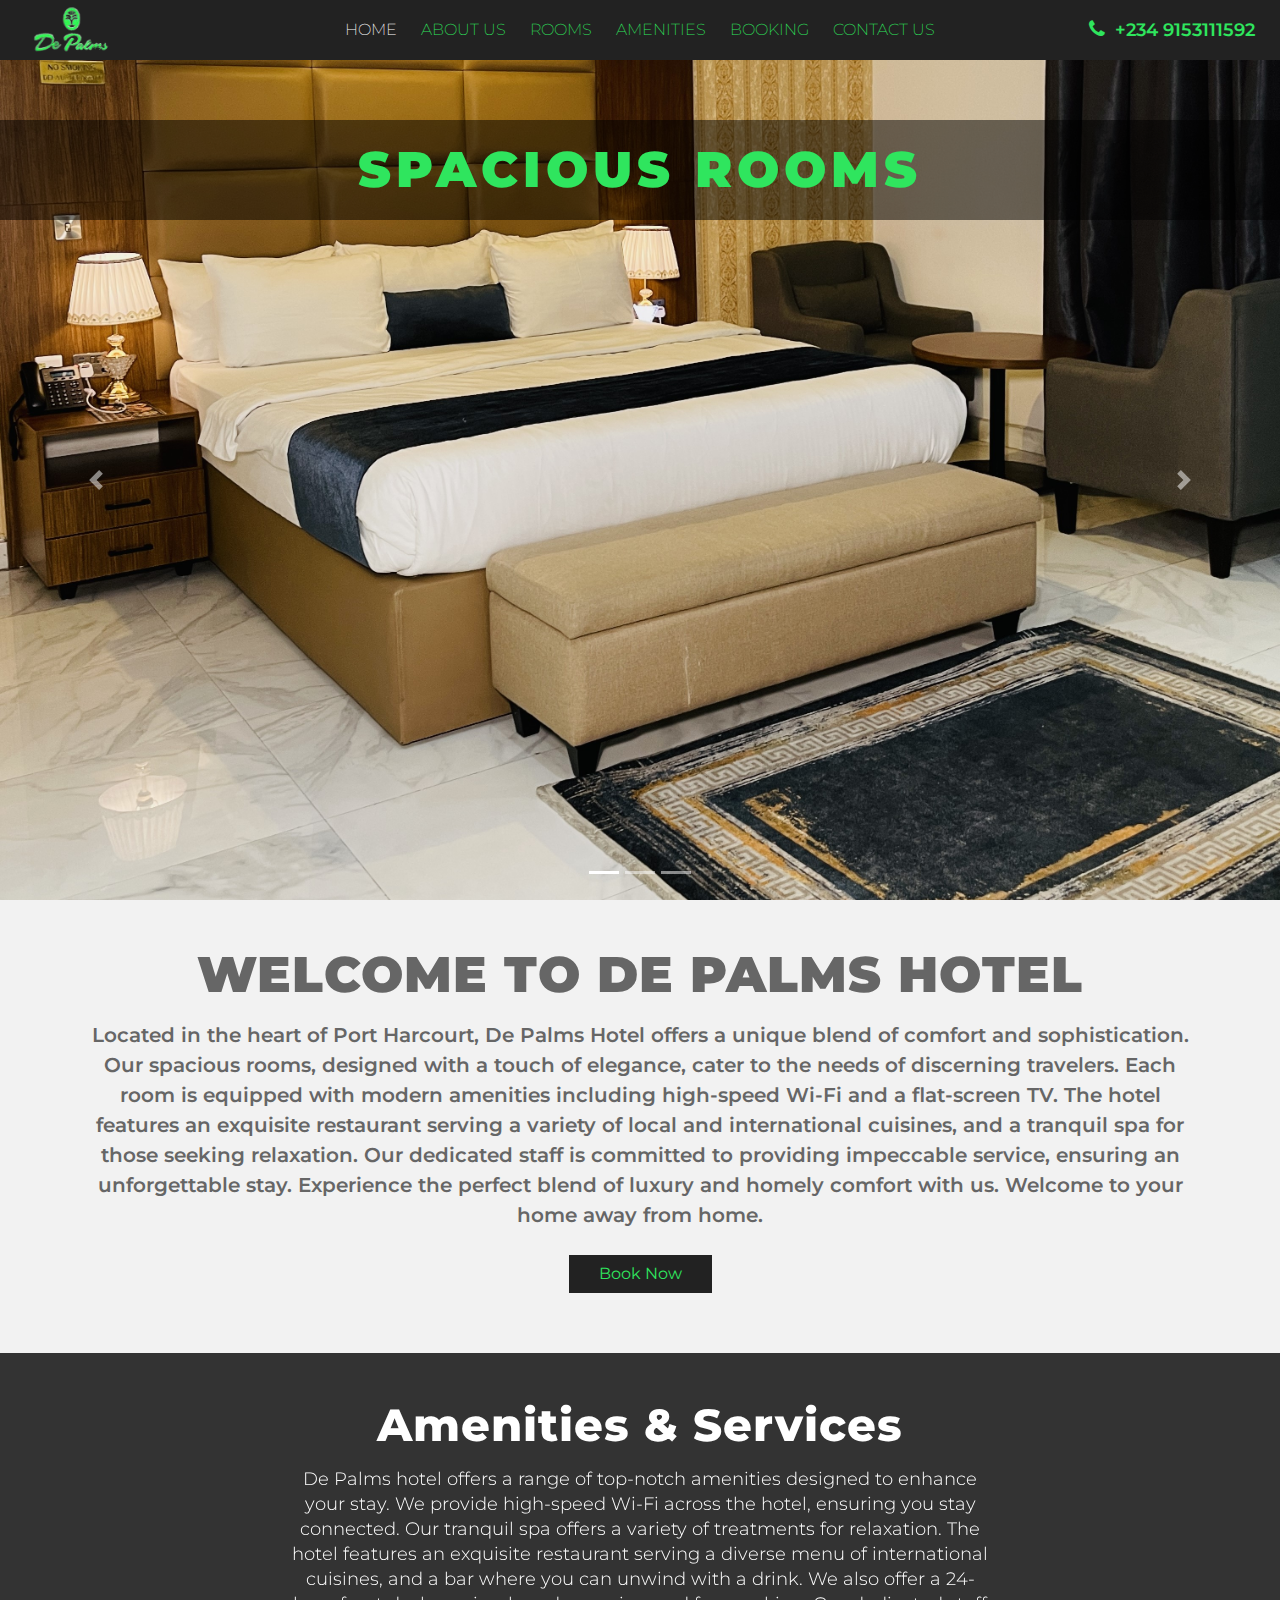
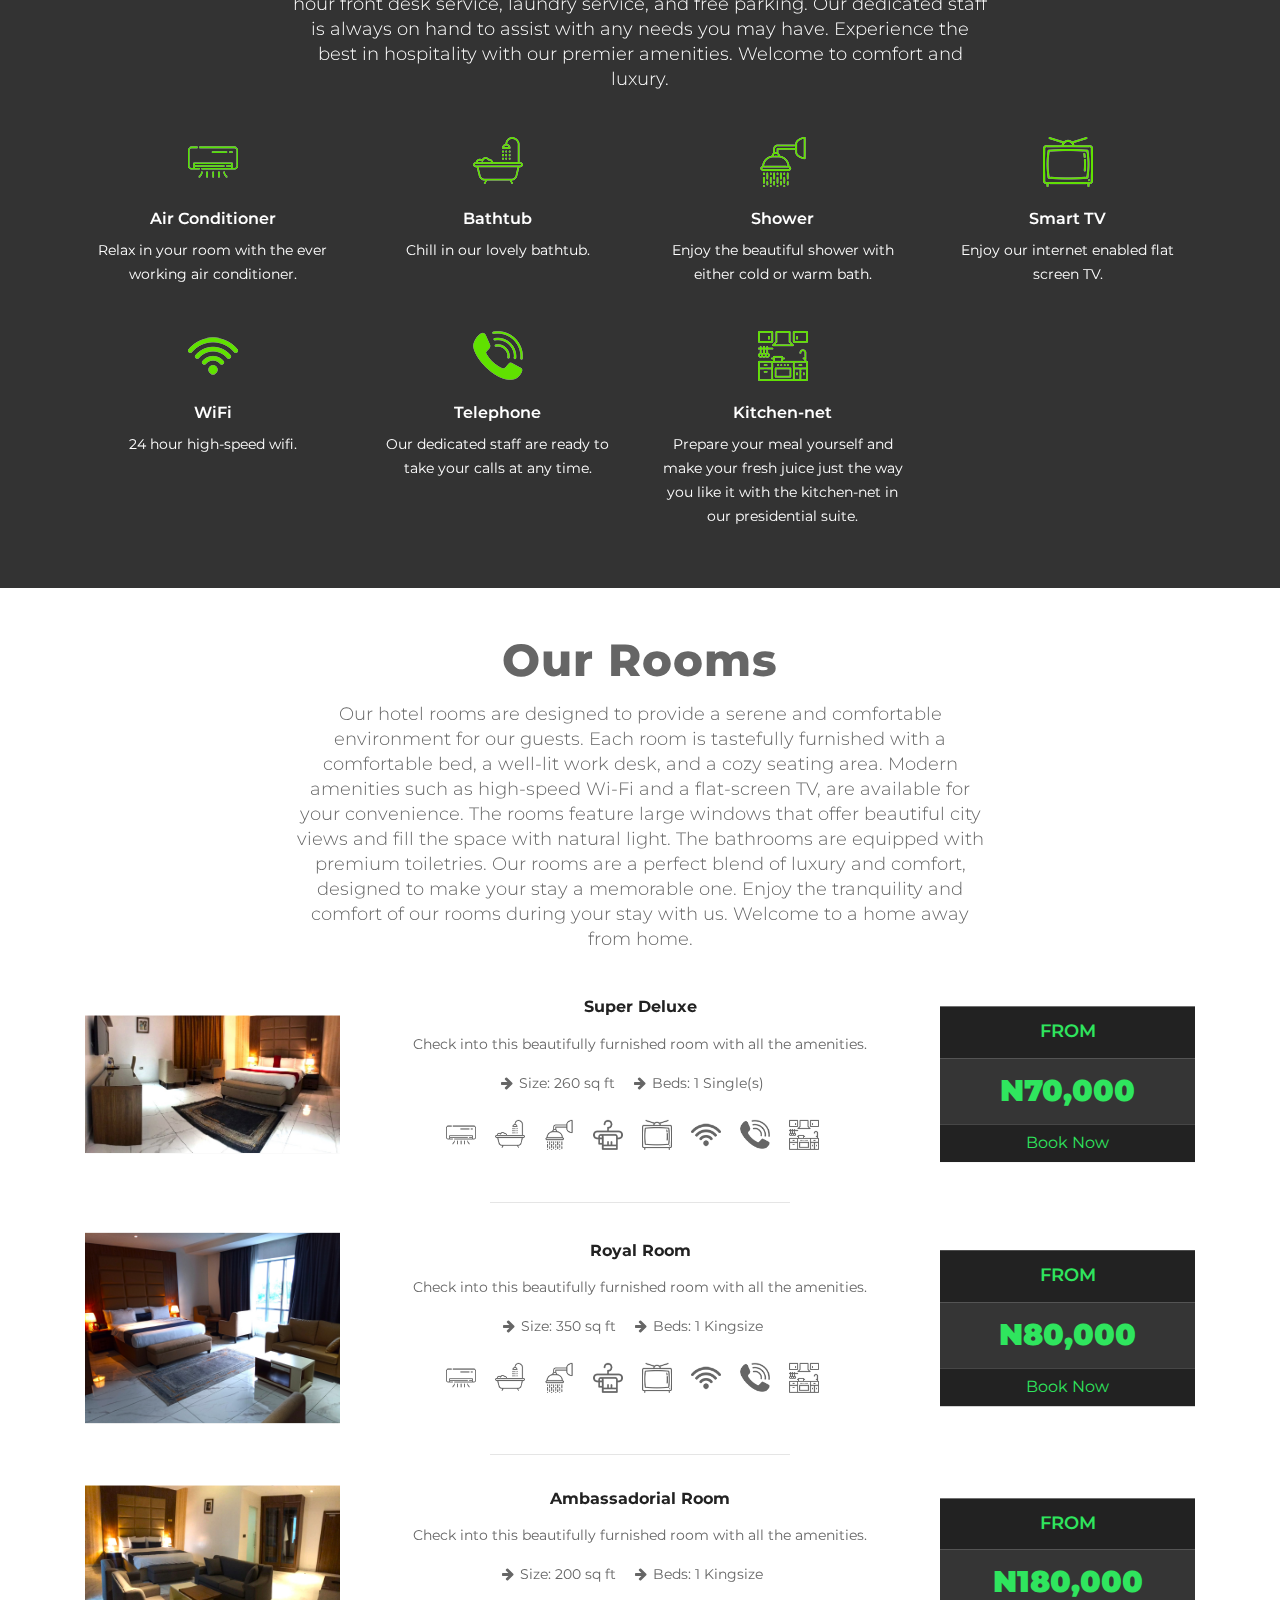
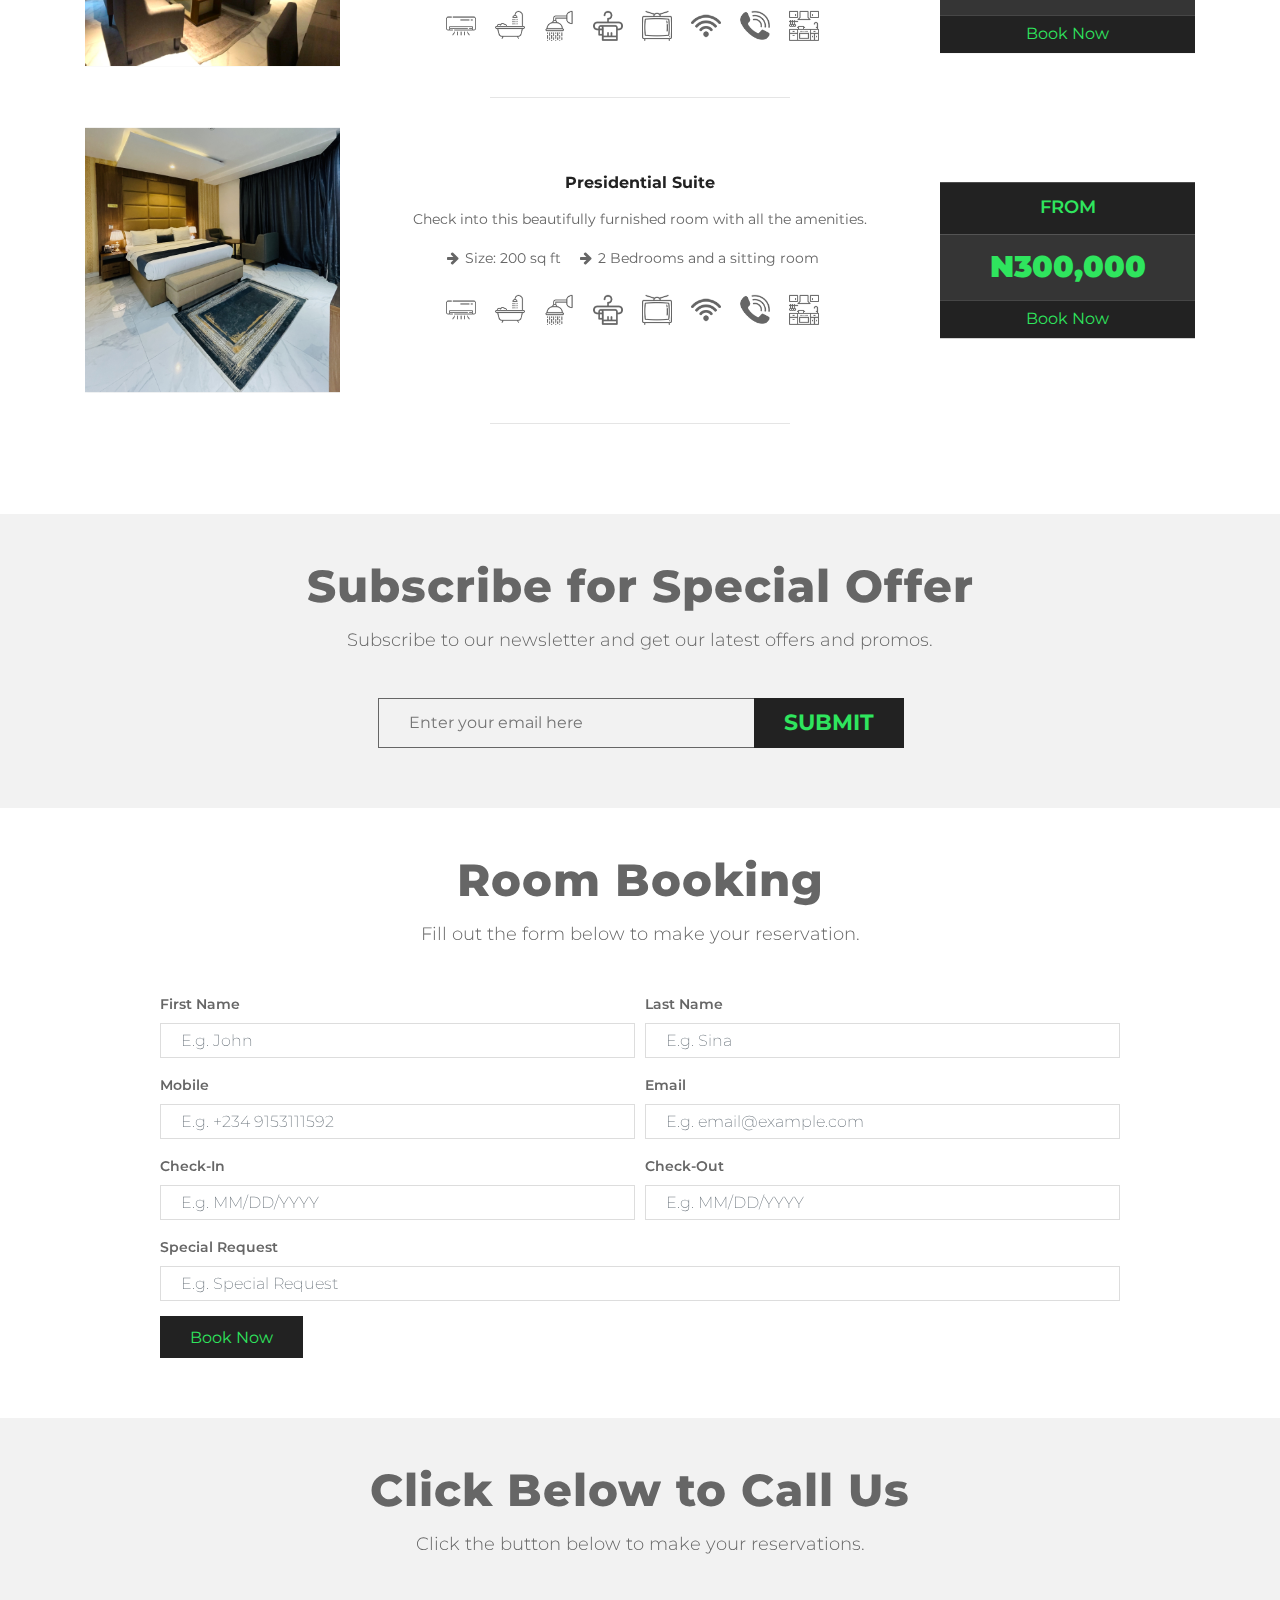
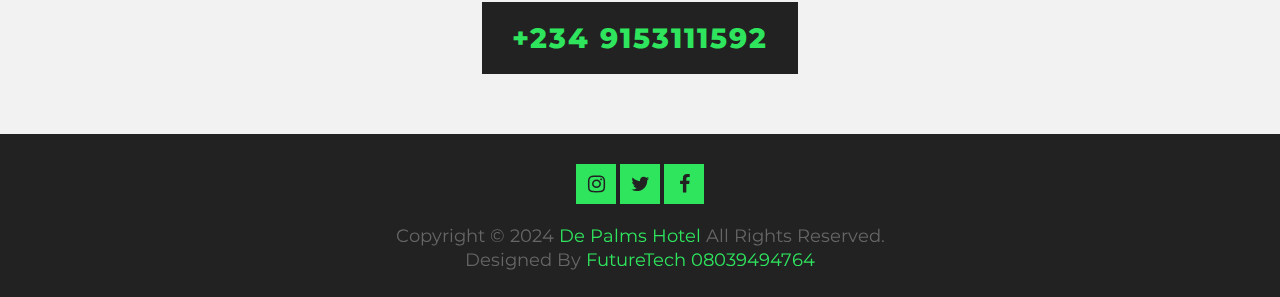
<file: index.html>
<!DOCTYPE html>
<html lang="en">
    <head>
        <meta charset="utf-8">
        <title>De Palms Hotel</title>
        <meta content="width=device-width, initial-scale=1.0" name="viewport">
        <meta content="" name="keywords">
        <meta content="" name="description">

        <!-- Favicons -->
        <link href="img/logo.png" rel="icon">
        <link href="img/logo.png" rel="apple-touch-icon">

        <!-- Google Fonts -->
        <link href="https://fonts.googleapis.com/css?family=Montserrat:100,200,300,400,500,600,700,800,900" rel="stylesheet"> 

        <!-- Vendor CSS File -->
        <link href="vendor/bootstrap/css/bootstrap.min.css" rel="stylesheet">
        <link href="vendor/font-awesome/css/font-awesome.min.css" rel="stylesheet">
        <link href="vendor/animate/animate.min.css" rel="stylesheet">
        <link href="vendor/slick/slick.css" rel="stylesheet">
        <link href="vendor/slick/slick-theme.css" rel="stylesheet">
        <link href="vendor/tempusdominus/css/tempusdominus-bootstrap-4.min.css" rel="stylesheet" />

        <!-- Main Stylesheet File -->
        <link href="css/hover-style.css" rel="stylesheet">
        <link href="css/style.css" rel="stylesheet">
    </head>

    <body>
        <!-- Header Section Start -->
        <header id="header">
            <a href="index.html" class="logo"><img src="img/logo.png" alt="logo"></a>
            <div class="phone"><i class="fa fa-phone"></i>+234 9153111592</div>
            <div class="mobile-menu-btn"><i class="fa fa-bars"></i></div>
            <nav class="main-menu top-menu">
                <ul>
                    <li class="active"><a href="index.html">Home</a></li>
                    <li><a href="about.html">About Us</a></li>
                    <li><a href="room.html">Rooms</a></li>
                    <li><a href="amenities.html">Amenities</a></li>
                    <li><a href="booking.html">Booking</a></li>
                    <li><a href="contact.html">Contact Us</a></li>
                </ul>
            </nav>
        </header>
        <!-- Header Section End -->
        
        <!-- Header Slider Start -->
        <div id="headerSlider" class="carousel slide" data-ride="carousel">
            <ol class="carousel-indicators">
                <li data-target="#headerSlider" data-slide-to="0" class="active"></li>
                <li data-target="#headerSlider" data-slide-to="1"></li>
                <li data-target="#headerSlider" data-slide-to="2"></li>
            </ol>
            <div class="carousel-inner">
                <div class="carousel-item active">
                    <img src="img/slider/header-slider-1.jpg" alt="Royal Hotel">
                    <div class="carousel-caption">
                        <h1 class="animated fadeInRight">Spacious Rooms</h1>
                    </div>
                </div>
                
                <div class="carousel-item">
                    <img src="img/slider/header-slider-2.jpg" alt="Royal Hotel">
                    <div class="carousel-caption">
                        <h1 class="animated fadeInLeft">Stunning Swimming Pool</h1>
                    </div>
                </div>

                <div class="carousel-item">
                    <img src="img/slider/header-slider-3.jpg" alt="Royal Hotel">
                    <div class="carousel-caption">
                        <h1 class="animated fadeInRight">Lovely view</h1>
                    </div>
                </div>
            </div>

            <a class="carousel-control-prev" href="#headerSlider" role="button" data-slide="prev">
                <span class="carousel-control-prev-icon" aria-hidden="true"></span>
                <span class="sr-only">Previous</span>
            </a>
            <a class="carousel-control-next" href="#headerSlider" role="button" data-slide="next">
                <span class="carousel-control-next-icon" aria-hidden="true"></span>
                <span class="sr-only">Next</span>
            </a>
        </div>
        <!-- Header Slider End -->
        
        <!-- Search Section Start -->
<!--   Search     -->
        <!-- Search Section End -->
        
        <!-- Welcome Section Start -->
        <div id="welcome">
            <div class="container">
                <h3>Welcome to De Palms Hotel</h3>
                <p>Located in the heart of Port Harcourt, De Palms Hotel offers a unique blend of comfort and sophistication. Our spacious rooms, designed with a touch of elegance, cater to the needs of discerning travelers. Each room is equipped with modern amenities including high-speed Wi-Fi and a flat-screen TV. The hotel features an exquisite restaurant serving a variety of local and international cuisines, and a tranquil spa for those seeking relaxation. Our dedicated staff is committed to providing impeccable service, ensuring an unforgettable stay. Experience the perfect blend of luxury and homely comfort with us. Welcome to your home away from home.</p>
                <a href="booking.html">Book Now</a>
            </div>
        </div>
        <!-- Welcome Section End -->
        
        <!-- Amenities Section Start -->
        <div id="amenities" class="home-amenities">
            <div class="container">
                <div class="section-header">
                    <h2>Amenities & Services</h2>
                    <p>
                        De Palms hotel offers a range of top-notch amenities designed to enhance your stay. We provide high-speed Wi-Fi across the hotel, ensuring you stay connected. Our tranquil spa offers a variety of treatments for relaxation. The hotel features an exquisite restaurant serving a diverse menu of international cuisines, and a bar where you can unwind with a drink. We also offer a 24-hour front desk service, laundry service, and free parking. Our dedicated staff is always on hand to assist with any needs you may have. Experience the best in hospitality with our premier amenities. Welcome to comfort and luxury.
                    </p>
                </div>
                <div class="row">
                    <div class="col-md-3 col-sm-6 icons">
                        <i class="icon icon-2"></i>
                        <h3>Air Conditioner</h3>
                        <p>Relax in your room with the ever working air conditioner.</p>
                    </div>
                    <div class="col-md-3 col-sm-6 icons">
                        <i class="icon icon-3"></i>
                        <h3>Bathtub</h3>
                        <p>Chill in our lovely bathtub.</p>
                    </div>
                    <div class="col-md-3 col-sm-6 icons">
                        <i class="icon icon-4"></i>
                        <h3>Shower</h3>
                        <p>Enjoy the beautiful shower with either cold or warm bath.</p>
                    </div>
                    <div class="col-md-3 col-sm-6 icons">
                        <i class="icon icon-6"></i>
                        <h3>Smart TV</h3>
                        <p>Enjoy our internet enabled flat screen TV.</p>
                    </div>
                    <div class="col-md-3 col-sm-6 icons">
                        <i class="icon icon-7"></i>
                        <h3>WiFi</h3>
                        <p>24 hour high-speed wifi.</p>
                    </div>
                    <div class="col-md-3 col-sm-6 icons">
                        <i class="icon icon-8"></i>
                        <h3>Telephone</h3>
                        <p>Our dedicated staff are ready to take your calls at any time.</p>
                    </div>
                    <div class="col-md-3 col-sm-6 icons">
                        <i class="icon icon-10"></i>
                        <h3>Kitchen-net</h3>
                        <p>Prepare your meal yourself and make your fresh juice just the way you like it with the kitchen-net in our presidential suite.</p>
                    </div>
                </div>
            </div>
        </div>
        <!-- Amenities Section Start -->
        
        <!-- Room Section Start -->
        <div id="rooms">
            <div class="container">
                <div class="section-header">
                    <h2>Our Rooms</h2>
                    <p>
                        Our hotel rooms are designed to provide a serene and comfortable environment for our guests. Each room is tastefully furnished with a comfortable bed, a well-lit work desk, and a cozy seating area. Modern amenities such as high-speed Wi-Fi and a flat-screen TV, are available for your convenience. The rooms feature large windows that offer beautiful city views and fill the space with natural light. The bathrooms are equipped with premium toiletries. Our rooms are a perfect blend of luxury and comfort, designed to make your stay a memorable one. Enjoy the tranquility and comfort of our rooms during your stay with us. Welcome to a home away from home.
                    </p>
                </div>
                <div class="row">
                    <div class="col-md-12">
                        <div class="row">
                            <div class="col-md-3">
                                <div class="room-img">
                                    <div class="box12">
                                        <img src="img/room/room-1.jpg">
                                        <div class="box-content">
                                            <h3 class="title">Super Deluxe</h3>
                                            <ul class="icon">
                                                <li><a href="#" data-toggle="modal" data-target="#modal-id"><i class="fa fa-link"></i></a></li>
                                            </ul>
                                        </div>
                                    </div>
                                </div>
                            </div>
                            <div class="col-md-6">
                                <div class="room-des">
                                    <h3><a href="#" data-toggle="modal" data-target="#modal-id">Super Deluxe</a></h3>
                                    <p>Check into this beautifully furnished room with all the amenities.</p>
                                    <ul class="room-size">
                                        <li><i class="fa fa-arrow-right"></i>Size: 260 sq ft </li>
                                        <li><i class="fa fa-arrow-right"></i>Beds: 1 Single(s) </li>
                                    </ul>
                                    <ul class="room-icon">
                                        <li class="icon-2"></li>
                                        <li class="icon-3"></li>
                                        <li class="icon-4"></li>
                                        <li class="icon-5"></li>
                                        <li class="icon-6"></li>
                                        <li class="icon-7"></li>
                                        <li class="icon-8"></li>
                                        <li class="icon-10"></li>
                                    </ul>
                                </div>
                            </div>
                            <div class="col-md-3">
                                <div class="room-rate">
                                    <h3>From</h3>
                                    <h1>N70,000</h1>
                                    <a href="booking.html">Book Now</a>
                                </div>
                            </div>
                        </div>
                        <hr>
                    </div>
                    
                    <div class="col-md-12">
                        <div class="row">
                            <div class="col-md-3">
                                <div class="room-img">
                                    <div class="box12">
                                        <img src="img/room/room-2.jpg">
                                        <div class="box-content">
                                            <h3 class="title">Royal Room</h3>
                                            <ul class="icon">
                                                <li><a href="#" data-toggle="modal" data-target="#modal-id"><i class="fa fa-link"></i></a></li>
                                            </ul>
                                        </div>
                                    </div>
                                </div>
                            </div>
                            <div class="col-md-6">
                                <div class="room-des">
                                    <h3><a href="#" data-toggle="modal" data-target="#modal-id">Royal Room</a></h3>
                                    <p>Check into this beautifully furnished room with all the amenities.</p>
                                    <ul class="room-size">
                                        <li><i class="fa fa-arrow-right"></i>Size: 350 sq ft </li>
                                        <li><i class="fa fa-arrow-right"></i>Beds: 1 Kingsize</li>
                                    </ul>
                                    <ul class="room-icon">
                                        <li class="icon-2"></li>
                                        <li class="icon-3"></li>
                                        <li class="icon-4"></li>
                                        <li class="icon-5"></li>
                                        <li class="icon-6"></li>
                                        <li class="icon-7"></li>
                                        <li class="icon-8"></li>
                                        <li class="icon-10"></li>
                                    </ul>
                                </div>
                            </div>
                            <div class="col-md-3">
                                <div class="room-rate">
                                    <h3>From</h3>
                                    <h1>N80,000</h1>
                                    <a href="booking.html">Book Now</a>
                                </div>
                            </div>
                        </div>
                        <hr>
                    </div>
                    
                    <div class="col-md-12">
                        <div class="row">
                            <div class="col-md-3">
                                <div class="room-img">
                                    <div class="box12">
                                        <img src="img/room/room-3.jpg">
                                        <div class="box-content">
                                            <h3 class="title">Ambassadorial Room</h3>
                                            <ul class="icon">
                                                <li><a href="#" data-toggle="modal" data-target="#modal-id"><i class="fa fa-link"></i></a></li>
                                            </ul>
                                        </div>
                                    </div>
                                </div>
                            </div>
                            <div class="col-md-6">
                                <div class="room-des">
                                    <h3><a href="#" data-toggle="modal" data-target="#modal-id">Ambassadorial Room</a></h3>
                                    <p>Check into this beautifully furnished room with all the amenities.</p>
                                    <ul class="room-size">
                                        <li><i class="fa fa-arrow-right"></i>Size: 200 sq ft </li>
                                        <li><i class="fa fa-arrow-right"></i>Beds: 1 Kingsize </li>
                                    </ul>
                                    <ul class="room-icon">
                                        <li class="icon-2"></li>
                                        <li class="icon-3"></li>
                                        <li class="icon-4"></li>
                                        <li class="icon-5"></li>
                                        <li class="icon-6"></li>
                                        <li class="icon-7"></li>
                                        <li class="icon-8"></li>
                                        <li class="icon-10"></li>
                                    </ul>
                                </div>
                            </div>
                            <div class="col-md-3">
                                <div class="room-rate">
                                    <h3>From</h3>
                                    <h1>N180,000</h1>
                                    <a href="booking.html">Book Now</a>
                                </div>
                            </div>
                        </div>
                        <hr>
                    </div>
                    
                    <div class="col-md-12">
                        <div class="row">
                            <div class="col-md-3">
                                <div class="room-img">
                                    <div class="box12">
                                        <img src="img/room/room-4.jpg">
                                        <div class="box-content">
                                            <h3 class="title">Presidential Suite</h3>
                                            <ul class="icon">
                                                <li><a href="#" data-toggle="modal" data-target="#modal-id"><i class="fa fa-link"></i></a></li>
                                            </ul>
                                        </div>
                                    </div>
                                </div>
                            </div>
                            <div class="col-md-6">
                                <div class="room-des">
                                    <h3><a href="#" data-toggle="modal" data-target="#modal-id">Presidential Suite</a></h3>
                                    <p>Check into this beautifully furnished room with all the amenities.</p>
                                    <ul class="room-size">
                                        <li><i class="fa fa-arrow-right"></i>Size: 200 sq ft </li>
                                        <li><i class="fa fa-arrow-right"></i>2 Bedrooms and a sitting room</li>
                                    </ul>
                                    <ul class="room-icon">
                                        <li class="icon-2"></li>
                                        <li class="icon-3"></li>
                                        <li class="icon-4"></li>
                                        <li class="icon-5"></li>
                                        <li class="icon-6"></li>
                                        <li class="icon-7"></li>
                                        <li class="icon-8"></li>
                                        <li class="icon-10"></li>
                                    </ul>
                                </div>
                            </div>
                            <div class="col-md-3">
                                <div class="room-rate">
                                    <h3>From</h3>
                                    <h1>N300,000</h1>
                                    <a href="booking.html">Book Now</a>
                                </div>
                            </div>
                        </div>
                        <hr>
                    </div>
                </div>
            </div>
        </div>
        <!-- Room Section End -->
        
        <!-- Modal for Room Section Start -->
        
        <!-- Modal for Room Section End -->
        
        <!-- Subscribe Section Start -->
        <div id="subscribe">
            <div class="container">
                <div class="section-header">
                    <h2>Subscribe for Special Offer</h2>
                    <p>
                        Subscribe to our newsletter and get our latest offers and promos.
                    </p>
                </div>
                <div class="row">
                    <div class="col-12">
                        <div class="subscribe-form">
                            <form>
                                <input type="email" required="required" placeholder="Enter your email here" />
                                <button>submit</button>
                            </form>
                        </div>
                    </div>
                </div>
            </div>
        </div>
        <!-- Subscribe Section End -->
        
        <!-- Booking Section Start -->
        <div id="booking">
            <div class="container">
                <div class="section-header">
                    <h2>Room Booking</h2>
                    <p>
                        Fill out the form below to make your reservation.
                    </p>
                </div>
                <div class="row">
                    <div class="col-12">
                        <div class="booking-form">
                            <div id="success"></div>
                            <form onsubmit="sendEmail(); reset(); return false;" name="sentMessage" id="bookingForm" novalidate="novalidate">
                                <div class="form-row">
                                    <div class="control-group col-sm-6">
                                        <label>First Name</label>
                                        <input type="text" class="form-control" id="fname" placeholder="E.g. John" required="required" data-validation-required-message="Please enter first name" />
                                        <p class="help-block text-danger"></p>
                                    </div>
                                    <div class="control-group col-sm-6">
                                        <label>Last Name</label>
                                        <input type="text" class="form-control" id="lname" placeholder="E.g. Sina" required="required" data-validation-required-message="Please enter last name" />
                                        <p class="help-block text-danger"></p>
                                    </div>
                                </div>
                                <div class="form-row">
                                    <div class="control-group col-sm-6">
                                        <label>Mobile</label>
                                        <input type="text" class="form-control" id="mobile" placeholder="E.g. +234 9153111592" required="required" data-validation-required-message="Please enter your mobile number" />
                                        <p class="help-block text-danger"></p>
                                    </div>
                                    <div class="control-group col-sm-6">
                                        <label>Email</label>
                                        <input type="email" class="form-control" id="email" placeholder="E.g. email@example.com" required="required" data-validation-required-message="Please enter your email" />
                                        <p class="help-block text-danger"></p>
                                    </div>
                                </div>
                                <div class="form-row">
                                    <div class="control-group col-sm-6">
                                        <label>Check-In</label>
                                        <input type="text" class="form-control datetimepicker-input" id="date-1" data-toggle="datetimepicker" data-target="#date-1" placeholder="E.g. MM/DD/YYYY" required="required" data-validation-required-message="Please enter date"/>
                                        <p class="help-block text-danger"></p>
                                    </div>
                                    <div class="control-group col-sm-6">
                                        <label>Check-Out</label>
                                        <input type="text" class="form-control datetimepicker-input" id="date-2" data-toggle="datetimepicker" data-target="#date-2" placeholder="E.g. MM/DD/YYYY" required="required" data-validation-required-message="Please enter date"/>
                                        <p class="help-block text-danger"></p>
                                    </div>
                                </div>
                                <div class="control-group">
                                    <label>Special Request</label>
                                    <input type="text" class="form-control" id="request" placeholder="E.g. Special Request" required="required" data-validation-required-message="Please enter your special request" />
                                    <p class="help-block text-danger"></p>
                                </div>
                                <div class="button"><button type="submit" id="bookingButton">Book Now</button></div>
                            </form>
                        </div>
                    </div>
                </div>
            </div>
        </div>
        <!-- Booking Section End -->
        
        <!-- Call Section Start -->
        <div id="call-us">
            <div class="container">
                <div class="section-header">
                    <h2>Click Below to Call Us</h2>
                    <p>
                        Click the button below to make your reservations.
                    </p>
                </div>
                <div class="row">
                    <div class="col-12">
                        <a href="tel:+12345678900">+234 9153111592</a>
                    </div>
                </div>
            </div>
        </div>
        <!-- Call Section End -->
        
        <!-- Footer Section Start -->
        <div id="footer">
            <div class="container">
                <div class="row">
                    <div class="col-12">
                        <div class="social">
                            <a href="https://instagram.com/depalmshotelphc"><li class="fa fa-instagram"></li></a>
                            <a href="https://twitter.com/depalmshotelphc"><li class="fa fa-twitter"></li></a>
                            <a href="https://facebook.com/depalmshotelphc"><li class="fa fa-facebook-f"></li></a>
                        </div>
                    </div>
                    <div class="col-12">
                        <p>Copyright &#169; 2024 <a href="">De Palms Hotel</a> All Rights Reserved.</p>
<!-------------------- Website Design By ---------------------->
						<p>Designed By <a href="#">FutureTech 08039494764</a></p>
                    </div>
                </div>
            </div>
        </div>
        <!-- Footer Section End -->
        
        <a href="#" class="back-to-top"><i class="fa fa-chevron-up"></i></a>
        
        <!-- Vendor JavaScript File -->
        <script src="vendor/jquery/jquery.min.js"></script>
        <script src="vendor/jquery/jquery-migrate.min.js"></script>
        <script src="vendor/bootstrap/js/bootstrap.bundle.min.js"></script>
        <script src="vendor/easing/easing.min.js"></script>
        <script src="vendor/stickyjs/sticky.js"></script>
        <script src="vendor/superfish/hoverIntent.js"></script>
        <script src="vendor/superfish/superfish.min.js"></script>
        <script src="vendor/wow/wow.min.js"></script>
        <script src="vendor/slick/slick.min.js"></script>
        <script src="vendor/tempusdominus/js/moment.min.js"></script>
        <script src="vendor/tempusdominus/js/moment-timezone.min.js"></script>
        <script src="vendor/tempusdominus/js/tempusdominus-bootstrap-4.min.js"></script>
        
        <!-- Booking Javascript File -->
        <script src="js/booking.js"></script>
        <script src="js/jqBootstrapValidation.min.js"></script>
  
        <!-- Main Javascript File -->
        <script src="js/main.js"></script>
        <script src="https://smtpjs.com/v3/smtp.js"></script>
        <script>
            function sendEmail(){
                Email.send({
                    Host : "smtp.gmail.com",
                    Username : "tammyclinton57@gmail.com",
                    Password : "T@munosaki1",
                    To : 'bigtammy1@gmail.com',
                    From : document.getElementById("email").value,
                    Subject : "New Reservation Booking",
                    Body : "Name: " + document.getElementById("name").value
                        + "<br> Email: " + document.getElementById("email").value
                        + "<br> Phone number: " + document.getElementById("phone").value
                        + "<br> Message: " + document.getElementById("message").value
                }).then(
                  message => alert("Message Send Successfully")
                );
            }
        </script>
    </body>
</html>
</file>
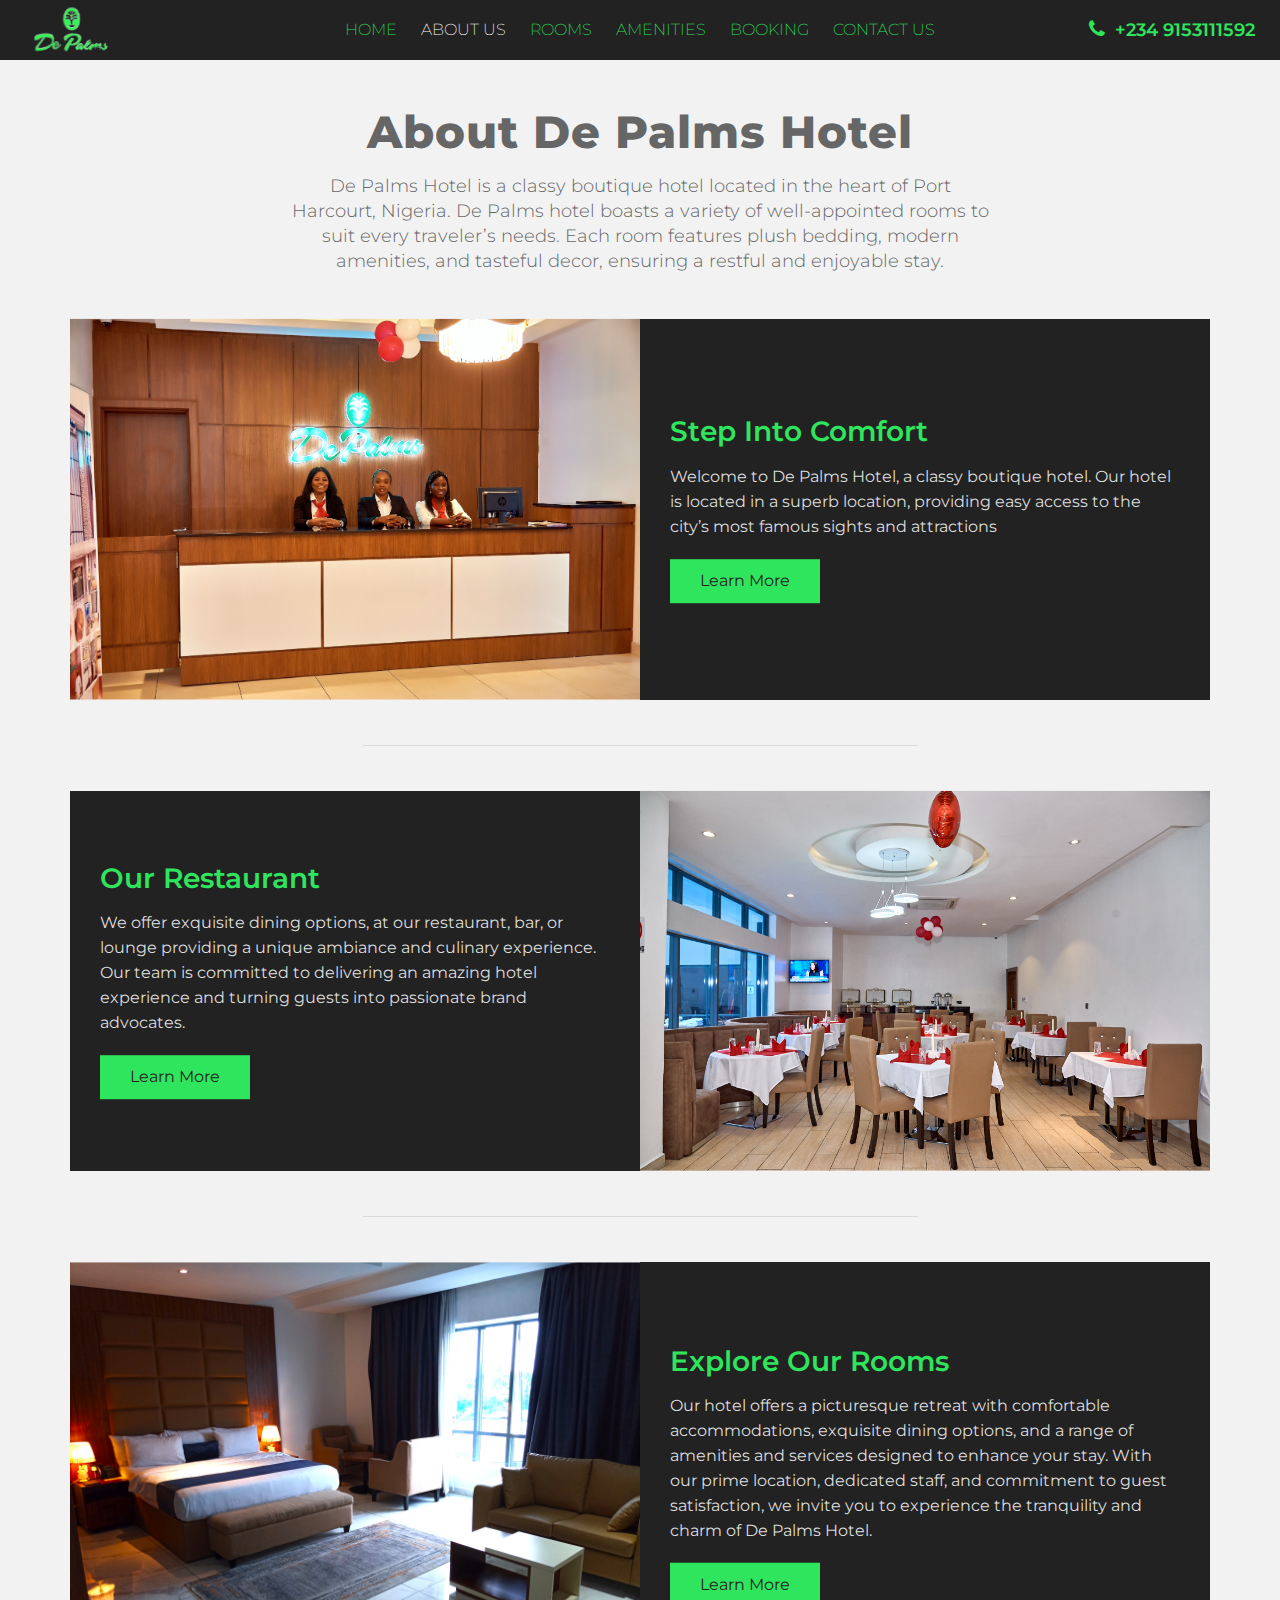
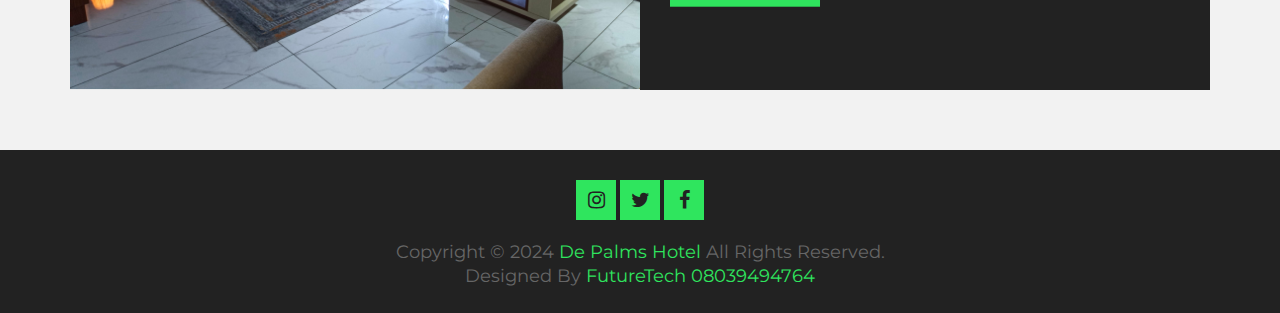
<file: about.html>
<!DOCTYPE html>
<html lang="en">
    <head>
        <meta charset="utf-8">
        <title>De Palms Hotel</title>
        <meta content="width=device-width, initial-scale=1.0" name="viewport">
        <meta content="" name="keywords">
        <meta content="" name="description">

        <!-- Favicons -->
        <link href="img/logo.png" rel="icon">
        <link href="img/logo.png" rel="apple-touch-icon">

        <!-- Google Fonts -->
        <link href="https://fonts.googleapis.com/css?family=Montserrat:100,200,300,400,500,600,700,800,900" rel="stylesheet"> 

        <!-- Vendor CSS File -->
        <link href="vendor/bootstrap/css/bootstrap.min.css" rel="stylesheet">
        <link href="vendor/font-awesome/css/font-awesome.min.css" rel="stylesheet">
        <link href="vendor/slick/slick.css" rel="stylesheet">
        <link href="vendor/slick/slick-theme.css" rel="stylesheet">
        <link href="vendor/tempusdominus/css/tempusdominus-bootstrap-4.min.css" rel="stylesheet" />

        <!-- Main Stylesheet File -->
        <link href="css/hover-style.css" rel="stylesheet">
        <link href="css/style.css" rel="stylesheet">
    </head>

    <body>
        <!-- Header Section Start -->
        <header id="header">
            <a href="index.html" class="logo"><img src="img/logo.png" alt="logo"></a>
            <div class="phone"><i class="fa fa-phone"></i>+234 9153111592</div>
            <div class="mobile-menu-btn"><i class="fa fa-bars"></i></div>
            <nav class="main-menu top-menu">
                <ul>
                    <li><a href="index.html">Home</a></li>
                    <li class="active"><a href="about.html">About Us</a></li>
                    <li><a href="room.html">Rooms</a></li>
                    <li><a href="amenities.html">Amenities</a></li>
                    <li><a href="booking.html">Booking</a></li>
                    <li><a href="contact.html">Contact Us</a></li>
                </ul>
            </nav>
        </header>
        <!-- Header Section End -->
        
        <!-- About Section Start -->
        <div id="about">
            <div class="container">
                <div class="section-header">
                    <h2>About De Palms Hotel</h2>
                    <p>
                        De Palms Hotel is a classy boutique hotel located in the heart of Port Harcourt, Nigeria.
                        
                        De Palms hotel boasts a variety of well-appointed rooms to suit every traveler’s needs. Each room features plush bedding, modern amenities, and tasteful decor, ensuring a restful and enjoyable stay.
                    </p>
                </div>
                <div class="row">
                    <div class="col-md-6 img-cols">
                        <div class="img-col">
                            <img class="img-fluid" src="img/about/about-1.jpg">
                        </div>
                    </div>
                    <div class="col-md-6 content-cols">
                        <div class="content-col">
                            <h3>Step Into Comfort</h3>
                            <p>
                                Welcome to De Palms Hotel, a classy boutique hotel. Our hotel is located in a superb location, providing easy access to the city’s most famous sights and attractions
                            </p>
                            <a href="#">Learn More</a>
                        </div>
                    </div>
                </div>
                
                <hr>
                
                <div class="row">
                    <div class="col-md-6 img-cols d-block d-md-none">
                        <div class="img-col">
                            <img class="img-fluid" src="img/about/about-2.jpg">
                        </div>
                    </div>
                    <div class="col-md-6 content-cols">
                        <div class="content-col">
                            <h3>Our Restaurant</h3>
                            <p>
                                We offer exquisite dining options, at our restaurant, bar, or lounge providing a unique ambiance and culinary experience. Our team is committed to delivering an amazing hotel experience and turning guests into passionate brand advocates.
                            </p>
                            <a href="#">Learn More</a>
                        </div>
                    </div>
                    <div class="col-md-6 img-cols d-none d-md-block">
                        <div class="img-col">
                            <img class="img-fluid" src="img/about/about-2.jpg">
                        </div>
                    </div>
                </div>
                
                <hr>
                
                <div class="row">
                    <div class="col-md-6 img-cols">
                        <div class="img-col">
                            <img class="img-fluid" src="img/about/about-3.jpg">
                        </div>
                    </div>
                    <div class="col-md-6 content-cols">
                        <div class="content-col">
                            <h3>Explore Our Rooms</h3>
                            <p>
                                Our hotel offers a picturesque retreat with comfortable accommodations, exquisite dining options, and a range of amenities and services designed to enhance your stay. With our prime location, dedicated staff, and commitment to guest satisfaction, we invite you to experience the tranquility and charm of De Palms Hotel.
                            </p>
                            <a href="#">Learn More</a>
                        </div>
                    </div>
                </div>
            </div>
        </div>
        <!-- About Section End -->
        
        <!-- Footer Section Start -->
        <div id="footer">
            <div class="container">
                <div class="row">
                    <div class="col-12">
                        <div class="social">
                            <a href="https://instagram.com/depalmshotelphc"><li class="fa fa-instagram"></li></a>
                            <a href="https://twitter.com/depalmshotelphc"><li class="fa fa-twitter"></li></a>
                            <a href="https://facebook.com/depalmshotelphc"><li class="fa fa-facebook-f"></li></a>
                        </div>
                    </div>
                    <div class="col-12">
                        <p>Copyright &#169; 2024 <a href="">De Palms Hotel</a> All Rights Reserved.</p>
<!-------------------- Website Design By ---------------------->
						<p>Designed By <a href="#">FutureTech 08039494764</a></p>
                    </div>
                </div>
            </div>
        </div>
        <!-- Footer Section End -->
        
        <a href="#" class="back-to-top"><i class="fa fa-chevron-up"></i></a>

        <!-- Vendor JavaScript File -->
        <script src="vendor/jquery/jquery.min.js"></script>
        <script src="vendor/jquery/jquery-migrate.min.js"></script>
        <script src="vendor/bootstrap/js/bootstrap.bundle.min.js"></script>
        <script src="vendor/easing/easing.min.js"></script>
        <script src="vendor/stickyjs/sticky.js"></script>
        <script src="vendor/superfish/hoverIntent.js"></script>
        <script src="vendor/superfish/superfish.min.js"></script>
        <script src="vendor/wow/wow.min.js"></script>
        <script src="vendor/slick/slick.min.js"></script>
        <script src="vendor/tempusdominus/js/moment.min.js"></script>
        <script src="vendor/tempusdominus/js/moment-timezone.min.js"></script>
        <script src="vendor/tempusdominus/js/tempusdominus-bootstrap-4.min.js"></script>
        
        <!-- Booking Javascript File -->
        <script src="js/booking.js"></script>
        <script src="js/jqBootstrapValidation.min.js"></script>
  
        <!-- Main Javascript File -->
        <script src="js/main.js"></script>
    </body>
</html>
</file>
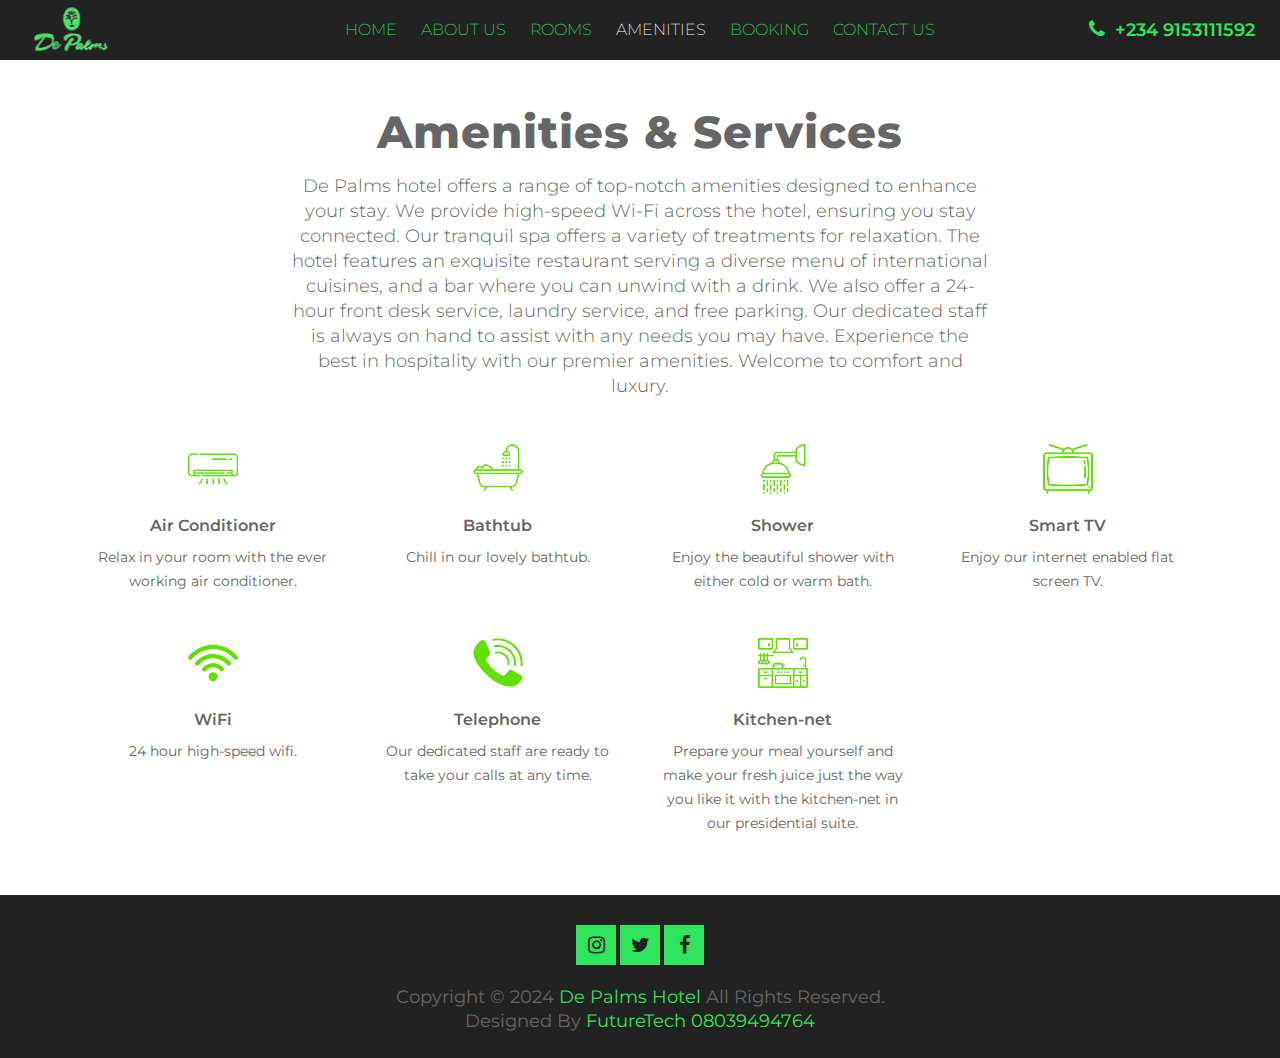
<file: amenities.html>
<!DOCTYPE html>
<html lang="en">
    <head>
        <meta charset="utf-8">
        <title>De Palms Hotel</title>
        <meta content="width=device-width, initial-scale=1.0" name="viewport">
        <meta content="" name="keywords">
        <meta content="" name="description">

        <!-- Favicons -->
        <link href="img/logo.png" rel="icon">
        <link href="img/logo.png" rel="apple-touch-icon">

        <!-- Google Fonts -->
        <link href="https://fonts.googleapis.com/css?family=Montserrat:100,200,300,400,500,600,700,800,900" rel="stylesheet"> 

        <!-- Vendor CSS File -->
        <link href="vendor/bootstrap/css/bootstrap.min.css" rel="stylesheet">
        <link href="vendor/font-awesome/css/font-awesome.min.css" rel="stylesheet">
        <link href="vendor/slick/slick.css" rel="stylesheet">
        <link href="vendor/slick/slick-theme.css" rel="stylesheet">
        <link href="vendor/tempusdominus/css/tempusdominus-bootstrap-4.min.css" rel="stylesheet" />

        <!-- Main Stylesheet File -->
        <link href="css/hover-style.css" rel="stylesheet">
        <link href="css/style.css" rel="stylesheet">
    </head>

    <body>
        <!-- Header Section Start -->
        <header id="header">
            <a href="index.html" class="logo"><img src="img/logo.png" alt="logo"></a>
            <div class="phone"><i class="fa fa-phone"></i>+234 9153111592</div>
            <div class="mobile-menu-btn"><i class="fa fa-bars"></i></div>
            <nav class="main-menu top-menu">
                <ul>
                    <li><a href="index.html">Home</a></li>
                    <li><a href="about.html">About Us</a></li>
                    <li><a href="room.html">Rooms</a></li>
                    <li class="active"><a href="amenities.html">Amenities</a></li>
                    <li><a href="booking.html">Booking</a></li>
                    <li><a href="contact.html">Contact Us</a></li>
                </ul>
            </nav>
        </header>
        <!-- Header Section End -->
        
        <!-- Amenities Section Start -->
        <div id="amenities">
            <div class="container">
                <div class="section-header">
                    <h2>Amenities & Services</h2>
                    <p>
                        De Palms hotel offers a range of top-notch amenities designed to enhance your stay. We provide high-speed Wi-Fi across the hotel, ensuring you stay connected. Our tranquil spa offers a variety of treatments for relaxation. The hotel features an exquisite restaurant serving a diverse menu of international cuisines, and a bar where you can unwind with a drink. We also offer a 24-hour front desk service, laundry service, and free parking. Our dedicated staff is always on hand to assist with any needs you may have. Experience the best in hospitality with our premier amenities. Welcome to comfort and luxury.
                    </p>
                </div>
                <div class="row">
                    <div class="col-md-3 col-sm-6 icons">
                        <i class="icon icon-2"></i>
                        <h3>Air Conditioner</h3>
                        <p>Relax in your room with the ever working air conditioner.</p>
                    </div>
                    <div class="col-md-3 col-sm-6 icons">
                        <i class="icon icon-3"></i>
                        <h3>Bathtub</h3>
                        <p>Chill in our lovely bathtub.</p>
                    </div>
                    <div class="col-md-3 col-sm-6 icons">
                        <i class="icon icon-4"></i>
                        <h3>Shower</h3>
                        <p>Enjoy the beautiful shower with either cold or warm bath.</p>
                    </div>
                    <div class="col-md-3 col-sm-6 icons">
                        <i class="icon icon-6"></i>
                        <h3>Smart TV</h3>
                        <p>Enjoy our internet enabled flat screen TV.</p>
                    </div>
                    <div class="col-md-3 col-sm-6 icons">
                        <i class="icon icon-7"></i>
                        <h3>WiFi</h3>
                        <p>24 hour high-speed wifi.</p>
                    </div>
                    <div class="col-md-3 col-sm-6 icons">
                        <i class="icon icon-8"></i>
                        <h3>Telephone</h3>
                        <p>Our dedicated staff are ready to take your calls at any time.</p>
                    </div>
                    <div class="col-md-3 col-sm-6 icons">
                        <i class="icon icon-10"></i>
                        <h3>Kitchen-net</h3>
                        <p>Prepare your meal yourself and make your fresh juice just the way you like it with the kitchen-net in our presidential suite.</p>
                    </div>
                </div>
            </div>
        </div>
        <!-- Amenities Section Start -->
        
        <!-- Footer Section Start -->
        <div id="footer">
            <div class="container">
                <div class="row">
                    <div class="col-12">
                        <div class="social">
                            <a href="https://instagram.com/depalmshotelphc"><li class="fa fa-instagram"></li></a>
                            <a href="https://twitter.com/depalmshotelphc"><li class="fa fa-twitter"></li></a>
                            <a href="https://facebook.com/depalmshotelphc"><li class="fa fa-facebook-f"></li></a>
                        </div>
                    </div>
                    <div class="col-12">
                        <p>Copyright &#169; 2024 <a href="">De Palms Hotel</a> All Rights Reserved.</p>
<!-------------------- Website Design By ---------------------->
						<p>Designed By <a href="#">FutureTech 08039494764</a></p>
                    </div>
                </div>
            </div>
        </div>
        <!-- Footer Section End -->
        
        <a href="#" class="back-to-top"><i class="fa fa-chevron-up"></i></a>

        <!-- Vendor JavaScript File -->
        <script src="vendor/jquery/jquery.min.js"></script>
        <script src="vendor/jquery/jquery-migrate.min.js"></script>
        <script src="vendor/bootstrap/js/bootstrap.bundle.min.js"></script>
        <script src="vendor/easing/easing.min.js"></script>
        <script src="vendor/stickyjs/sticky.js"></script>
        <script src="vendor/superfish/hoverIntent.js"></script>
        <script src="vendor/superfish/superfish.min.js"></script>
        <script src="vendor/wow/wow.min.js"></script>
        <script src="vendor/slick/slick.min.js"></script>
        <script src="vendor/tempusdominus/js/moment.min.js"></script>
        <script src="vendor/tempusdominus/js/moment-timezone.min.js"></script>
        <script src="vendor/tempusdominus/js/tempusdominus-bootstrap-4.min.js"></script>
        
        <!-- Booking Javascript File -->
        <script src="js/booking.js"></script>
        <script src="js/jqBootstrapValidation.min.js"></script>
  
        <!-- Main Javascript File -->
        <script src="js/main.js"></script>
    </body>
</html>
</file>
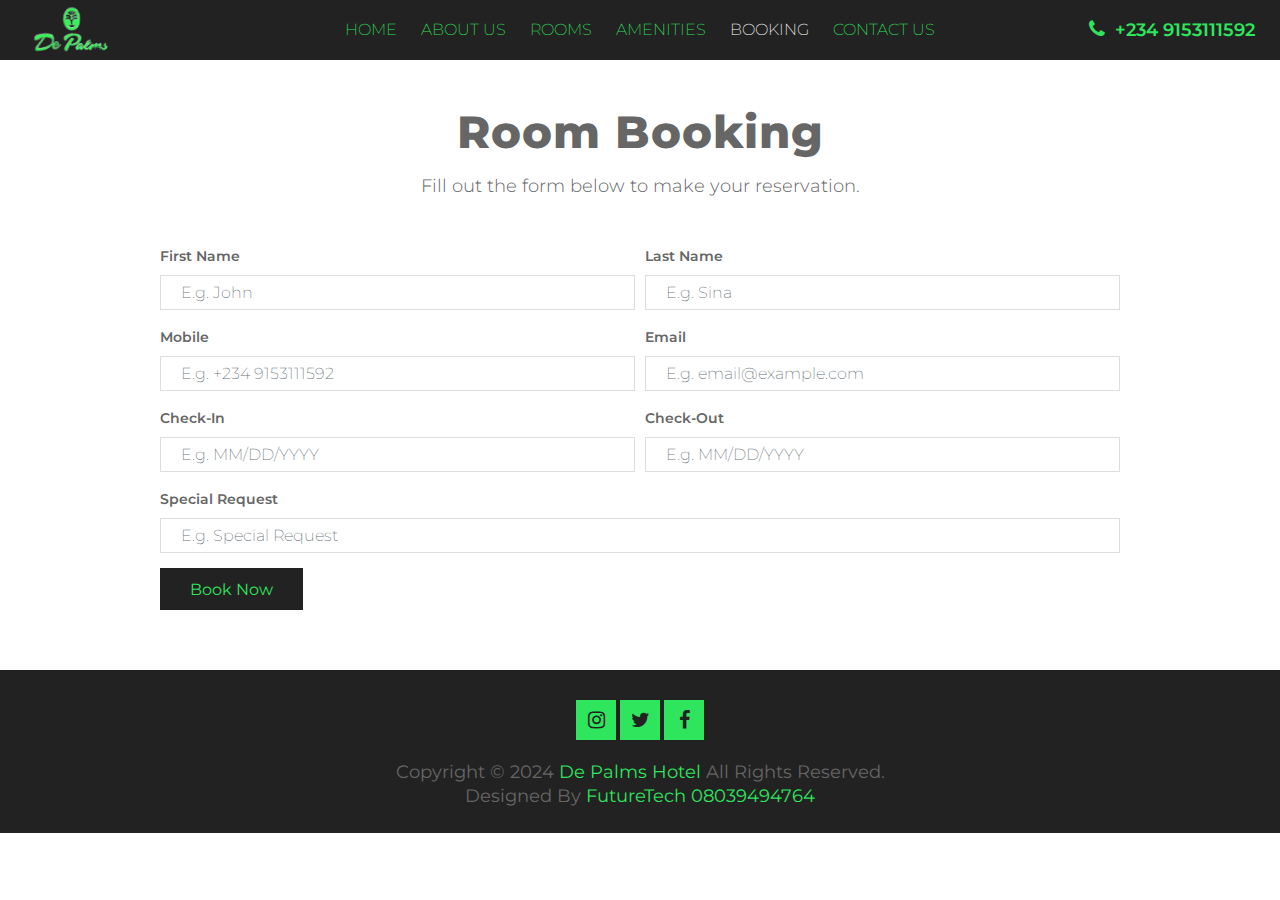
<file: booking.html>
<!DOCTYPE html>
<html lang="en">
    <head>
        <meta charset="utf-8">
        <title>De Palms Hotel</title>
        <meta content="width=device-width, initial-scale=1.0" name="viewport">
        <meta content="" name="keywords">
        <meta content="" name="description">

        <!-- Favicons -->
        <link href="img/logo.png" rel="icon">
        <link href="img/logo.png" rel="apple-touch-icon">

        <!-- Google Fonts -->
        <link href="https://fonts.googleapis.com/css?family=Montserrat:100,200,300,400,500,600,700,800,900" rel="stylesheet"> 

        <!-- Vendor CSS File -->
        <link href="vendor/bootstrap/css/bootstrap.min.css" rel="stylesheet">
        <link href="vendor/font-awesome/css/font-awesome.min.css" rel="stylesheet">
        <link href="vendor/slick/slick.css" rel="stylesheet">
        <link href="vendor/slick/slick-theme.css" rel="stylesheet">
        <link href="vendor/tempusdominus/css/tempusdominus-bootstrap-4.min.css" rel="stylesheet" />

        <!-- Main Stylesheet File -->
        <link href="css/hover-style.css" rel="stylesheet">
        <link href="css/style.css" rel="stylesheet">
    </head>

    <body>
        <!-- Header Section Start -->
        <header id="header">
            <a href="index.html" class="logo"><img src="img/logo.png" alt="logo"></a>
            <div class="phone"><i class="fa fa-phone"></i>+234 9153111592</div>
            <div class="mobile-menu-btn"><i class="fa fa-bars"></i></div>
            <nav class="main-menu top-menu">
                <ul>
                    <li><a href="index.html">Home</a></li>
                    <li><a href="about.html">About Us</a></li>
                    <li><a href="room.html">Rooms</a></li>
                    <li><a href="amenities.html">Amenities</a></li>
                    <li class="active"><a href="booking.html">Booking</a></li>
                    <li><a href="contact.html">Contact Us</a></li>
                </ul>
            </nav>
        </header>
        <!-- Header Section End -->

        <!-- Search Section Start -->
<!--   Search     -->
        <!-- Search Section End -->
        
        <!-- Booking Section Start -->
        <div id="booking">
            <div class="container">
                <div class="section-header">
                    <h2>Room Booking</h2>
                    <p>
                        Fill out the form below to make your reservation.
                    </p>
                </div>
                <div class="row">
                    <div class="col-12">
                        <div class="booking-form">
                            <div id="success"></div>
                            <form name="sentMessage" id="bookingForm" novalidate="novalidate">
                                <div class="form-row">
                                    <div class="control-group col-md-6">
                                        <label>First Name</label>
                                        <input type="text" class="form-control" id="fname" placeholder="E.g. John" required="required" data-validation-required-message="Please enter first name" />
                                        <p class="help-block text-danger"></p>
                                    </div>
                                    <div class="control-group col-md-6">
                                        <label>Last Name</label>
                                        <input type="text" class="form-control" id="lname" placeholder="E.g. Sina" required="required" data-validation-required-message="Please enter last name" />
                                        <p class="help-block text-danger"></p>
                                    </div>
                                </div>
                                <div class="form-row">
                                    <div class="control-group col-md-6">
                                        <label>Mobile</label>
                                        <input type="text" class="form-control" id="mobile" placeholder="E.g. +234 9153111592" required="required" data-validation-required-message="Please enter your mobile number" />
                                        <p class="help-block text-danger"></p>
                                    </div>
                                    <div class="control-group col-md-6">
                                        <label>Email</label>
                                        <input type="email" class="form-control" id="email" placeholder="E.g. email@example.com" required="required" data-validation-required-message="Please enter your email" />
                                        <p class="help-block text-danger"></p>
                                    </div>
                                </div>
                                <div class="form-row">
                                    <div class="control-group col-md-6">
                                        <label>Check-In</label>
                                        <input type="text" class="form-control datetimepicker-input" id="date-1" data-toggle="datetimepicker" data-target="#date-1" placeholder="E.g. MM/DD/YYYY" required="required" data-validation-required-message="Please enter date"/>
                                        <p class="help-block text-danger"></p>
                                    </div>
                                    <div class="control-group col-md-6">
                                        <label>Check-Out</label>
                                        <input type="text" class="form-control datetimepicker-input" id="date-2" data-toggle="datetimepicker" data-target="#date-2" placeholder="E.g. MM/DD/YYYY" required="required" data-validation-required-message="Please enter date"/>
                                        <p class="help-block text-danger"></p>
                                    </div>
                                </div>
                                <div class="control-group">
                                    <label>Special Request</label>
                                    <input type="text" class="form-control" id="request" placeholder="E.g. Special Request" required="required" data-validation-required-message="Please enter your special request" />
                                    <p class="help-block text-danger"></p>
                                </div>
                                <div class="button"><button type="submit" id="bookingButton">Book Now</button></div>
                            </form>
                        </div>
                    </div>
                </div>
            </div>
        </div>
        <!-- Booking Section End -->
        
        <!-- Footer Section Start -->
        <div id="footer">
            <div class="container">
                <div class="row">
                    <div class="col-12">
                        <div class="social">
                            <a href="https://instagram.com/depalmshotelphc"><li class="fa fa-instagram"></li></a>
                            <a href="https://twitter.com/depalmshotelphc"><li class="fa fa-twitter"></li></a>
                            <a href="https://facebook.com/depalmshotelphc"><li class="fa fa-facebook-f"></li></a>
                        </div>
                    </div>
                    <div class="col-12">
                        <p>Copyright &#169; 2024 <a href="">De Palms Hotel</a> All Rights Reserved.</p>
<!-------------------- Website Design By ---------------------->
						<p>Designed By <a href="#">FutureTech 08039494764</a></p>
                    </div>
                </div>
            </div>
        </div>
        <!-- Footer Section End -->
        
        <a href="#" class="back-to-top"><i class="fa fa-chevron-up"></i></a>

        <!-- Vendor JavaScript File -->
        <script src="vendor/jquery/jquery.min.js"></script>
        <script src="vendor/jquery/jquery-migrate.min.js"></script>
        <script src="vendor/bootstrap/js/bootstrap.bundle.min.js"></script>
        <script src="vendor/easing/easing.min.js"></script>
        <script src="vendor/stickyjs/sticky.js"></script>
        <script src="vendor/superfish/hoverIntent.js"></script>
        <script src="vendor/superfish/superfish.min.js"></script>
        <script src="vendor/wow/wow.min.js"></script>
        <script src="vendor/slick/slick.min.js"></script>
        <script src="vendor/tempusdominus/js/moment.min.js"></script>
        <script src="vendor/tempusdominus/js/moment-timezone.min.js"></script>
        <script src="vendor/tempusdominus/js/tempusdominus-bootstrap-4.min.js"></script>
        
        <!-- Booking Javascript File -->
        <script src="js/booking.js"></script>
        <script src="js/jqBootstrapValidation.min.js"></script>
  
        <!-- Main Javascript File -->
        <script src="js/main.js"></script>
    </body>
</html>
</file>
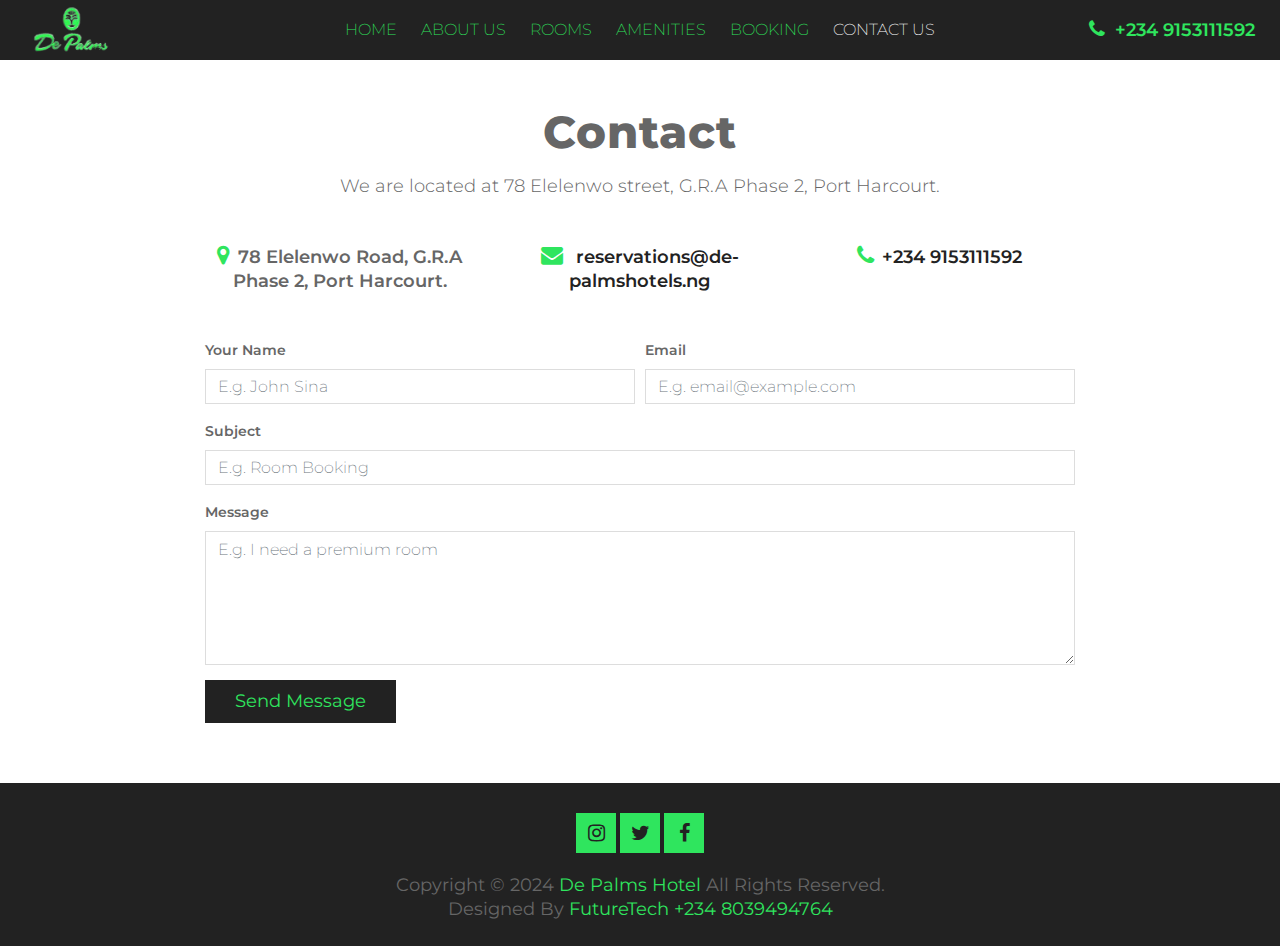
<file: contact.html>
<!DOCTYPE html>
<html lang="en">
    <head>
        <meta charset="utf-8">
        <title>De Palms Hotel</title>
        <meta content="width=device-width, initial-scale=1.0" name="viewport">
        <meta content="" name="keywords">
        <meta content="" name="description">

        <!-- Favicons -->
        <link href="img/logo.png" rel="icon">
        <link href="img/logo.png" rel="apple-touch-icon">

        <!-- Google Fonts -->
        <link href="https://fonts.googleapis.com/css?family=Montserrat:100,200,300,400,500,600,700,800,900" rel="stylesheet"> 

        <!-- Vendor CSS File -->
        <link href="vendor/bootstrap/css/bootstrap.min.css" rel="stylesheet">
        <link href="vendor/font-awesome/css/font-awesome.min.css" rel="stylesheet">
        <link href="vendor/slick/slick.css" rel="stylesheet">
        <link href="vendor/slick/slick-theme.css" rel="stylesheet">
        <link href="vendor/tempusdominus/css/tempusdominus-bootstrap-4.min.css" rel="stylesheet" />

        <!-- Main Stylesheet File -->
        <link href="css/hover-style.css" rel="stylesheet">
        <link href="css/style.css" rel="stylesheet">
    </head>

    <body>
        <!-- Header Section Start -->
        <header id="header">
            <a href="index.html" class="logo"><img src="img/logo.png" alt="logo"></a>
            <div class="phone"><i class="fa fa-phone"></i>+234 9153111592</div>
            <div class="mobile-menu-btn"><i class="fa fa-bars"></i></div>
            <nav class="main-menu top-menu">
                <ul>
                    <li><a href="index.html">Home</a></li>
                    <li><a href="about.html">About Us</a></li>
                    <li><a href="room.html">Rooms</a></li>
                    <li><a href="amenities.html">Amenities</a></li>
                    <li><a href="booking.html">Booking</a></li>
                    <li class="active"><a href="contact.html">Contact Us</a></li>
                </ul>
            </nav>
        </header>
        <!-- Header Section End -->
        
        <!-- Contact Section Start -->
        <div id="contact">
            <div class="container">
                <div class="section-header">
                    <h2>Contact</h2>
                    <p>
                        We are located at 78 Elelenwo street, G.R.A Phase 2, Port Harcourt.
                    </p>
                </div>
                <div class="row">
                    <div class="col-md-12">
                        <div class="row contact-info">
                            <div class="col-md-4">
                                <div class="info-item">
                                    <p><i class="fa fa-map-marker"></i>78 Elelenwo Road, G.R.A Phase 2, Port Harcourt.</p>
                                </div>
                            </div>
                            <div class="col-md-4">
                                <div class="info-item">
                                    <p><i class="fa fa-envelope"></i> <a href="mailto:reservations@de-palmshotels.ng">reservations@de-palmshotels.ng</a></p>
                                </div>
                            </div>
                            <div class="col-md-4">
                                <div class="info-item">
                                    <p><i class="fa fa-phone"></i><a href="tel:+1 234 567 8900">+234 9153111592</a></p>
                                </div>
                            </div>
                        </div>
                    </div>
                    <div class="col-md-12">
                        <div class="contact-form">
                            <div id="success"></div>
                            <form name="sentMessage" id="contactForm" novalidate="novalidate">
                                <div class="form-row">
                                    <div class="control-group col-sm-6">
                                        <label>Your Name</label>
                                        <input type="text" class="form-control" id="name" placeholder="E.g. John Sina" required="required" data-validation-required-message="Please enter your name" />
                                        <p class="help-block text-danger"></p>
                                    </div>
                                    <div class="control-group col-sm-6">
                                        <label>Email</label>
                                        <input type="email" class="form-control" id="email" placeholder="E.g. email@example.com" required="required" data-validation-required-message="Please enter your email" />
                                        <p class="help-block text-danger"></p>
                                    </div>
                                </div>
                                <div class="control-group">
                                    <label>Subject</label>
                                    <input type="text" class="form-control" id="subject" placeholder="E.g. Room Booking" required="required" data-validation-required-message="Please enter a subject" />
                                    <p class="help-block text-danger"></p>
                                </div>
                                <div class="control-group">
                                    <label>Message</label> 
                                    <textarea class="form-control" id="message" rows="5" placeholder="E.g. I need a premium room" required="required" data-validation-required-message="Please enter your message"></textarea>
                                    <p class="help-block text-danger"></p>
                                </div>
                                <div class="button"><button type="submit" id="sendMessageButton">Send Message</button></div>
                            </form>
                        </div>
                    </div>
                </div>
            </div>
        </div>
        <!-- Contact Section End -->
        
        <!-- Footer Section Start -->
        <div id="footer">
            <div class="container">
                <div class="row">
                    <div class="col-12">
                        <div class="social">
                            <a href="https://instagram.com/depalmshotelphc"><li class="fa fa-instagram"></li></a>
                            <a href="https://twitter.com/depalmshotelphc"><li class="fa fa-twitter"></li></a>
                            <a href="https://facebook.com/depalmshotelphc"><li class="fa fa-facebook-f"></li></a>
                        </div>
                    </div>
                    <div class="col-12">
                        <p>Copyright &#169; 2024 <a href="">De Palms Hotel</a> All Rights Reserved.</p>
<!-------------------- Website Designed By ---------------------->
                        <p>Designed By <a href="#">FutureTech</a> <a href="tel:+234 8039494764">+234 8039494764</a></p> 
                    </div>
                </div>
            </div>
        </div>
        <!-- Footer Section End -->
        
        <a href="#" class="back-to-top"><i class="fa fa-chevron-up"></i></a>

        <!-- Vendor JavaScript File -->
        <script src="vendor/jquery/jquery.min.js"></script>
        <script src="vendor/jquery/jquery-migrate.min.js"></script>
        <script src="vendor/bootstrap/js/bootstrap.bundle.min.js"></script>
        <script src="vendor/easing/easing.min.js"></script>
        <script src="vendor/stickyjs/sticky.js"></script>
        <script src="vendor/superfish/hoverIntent.js"></script>
        <script src="vendor/superfish/superfish.min.js"></script>
        <script src="vendor/wow/wow.min.js"></script>
        <script src="vendor/slick/slick.min.js"></script>
        <script src="vendor/tempusdominus/js/moment.min.js"></script>
        <script src="vendor/tempusdominus/js/moment-timezone.min.js"></script>
        <script src="vendor/tempusdominus/js/tempusdominus-bootstrap-4.min.js"></script>
        
        <!-- Contact Javascript File -->
        <script src="js/jqBootstrapValidation.min.js"></script>
        <script src="js/contact.js"></script>
        
        <!-- Main Javascript File -->
        <script src="js/main.js"></script>
    </body>
</html>
</file>
<file: css/hover-style.css>
/*********************** Style - 1 *******************/
.box1 img,.box1:after,.box1:before{width:100%;transition:all .3s ease 0s}
.box1 .icon,.box2,.box3,.box4,.box5 .icon li a{text-align:center}
.box10:after,.box10:before,.box1:after,.box1:before,.box2 .inner-content:after,.box3:after,.box3:before,.box4:before,.box5:after,.box5:before,.box6:after,.box7:after,.box7:before{content:""}
.box1,.box11,.box12,.box13,.box14,.box16,.box17,.box18,.box2,.box20,.box21,.box3,.box4,.box5,.box5 .icon li a,.box6,.box7,.box8{overflow:hidden}
.box1 .title,.box10 .title,.box4 .title,.box7 .title{letter-spacing:1px}
.box3 .post,.box4 .post,.box5 .post,.box7 .post{font-style:italic}
body{background-color:#f1f1f2}
.mt-30{margin-top:30px}
.mt-40{margin-top:40px}
.mb-30{margin-bottom:30px}
.box1 .icon,.box1 .title{margin:0;position:absolute}
.box1{box-shadow:0 0 3px rgba(0,0,0,.3);position:relative}
.box1:after,.box1:before{height:50%;background:rgba(0,0,0,.5);position:absolute;top:0;left:0;z-index:1;transform-origin:100% 0;transform:rotateZ(90deg)}
.box1:after{top:auto;bottom:0;transform-origin:0 100%}
.box1:hover:after,.box1:hover:before{transform:rotateZ(0)}
.box1 img{height:auto;transform:scale(1) rotate(0)}
.box1:hover img{filter:sepia(80%);transform:scale(1.3) rotate(10deg)}
.box1 .title{font-size:19px;font-weight:600;color:#fff;text-transform:uppercase;text-shadow:0 0 1px #004cbf;bottom:10px;left:10px;opacity:0;z-index:2;transform:scale(0);transition:all .5s ease .2s}
.box1:hover .title{opacity:1;transform:scale(1)}
.box1 .icon{padding:7px 5px;list-style:none;background:#004cbf;border-radius:0 0 0 10px;top:-100%;right:0;z-index:2;transition:all .3s ease .2s}
.box1:hover .icon{top:0}
.box1 .icon li{display:block;margin:10px 0}
.box1 .icon li a{display:block;width:35px;height:35px;line-height:35px;border-radius:10px;font-size:18px;color:#fff;transition:all .3s ease 0s}
.box2 .icon li a,.box3 .icon a:hover,.box4 .icon li a:hover,.box5 .icon li a,.box6 .icon li a{border-radius:50%}
.box1 .icon li a:hover{color:#fff;box-shadow:0 0 10px #000 inset,0 0 0 3px #fff}
@media only screen and (max-width:990px){.box1{margin-bottom:30px}
}

/*********************** Style - 2 *******************/
.box2{position:relative}
.box2 img{width:100%;height:auto}
.box2 .box-content{width:100%;height:100%;position:absolute;top:50%;left:50%;z-index:2;transform:translate(-50%,-50%)}
.box2 .box-content:after,.box2 .box-content:before,.box2:after,.box2:before{content:"";width:80%;height:80%;position:absolute;top:50%;left:50%;transform:translate(-50%,-50%) rotate(45deg);transition:all .5s ease 0s}
.box2:before{background:linear-gradient(45deg,rgba(0,0,0,.2) 49%,transparent 50%);left:-100%}
.box2:after{background:linear-gradient(45deg,transparent 49%,rgba(0,0,0,.2) 50%);left:160%}
.box2 .box-content:after,.box2 .box-content:before{width:65%;height:65%;background:linear-gradient(45deg,rgba(0,0,0,.3) 49%,transparent 50%);left:-100%;transition-delay:.1s}
.box1 .box-content:after{background:linear-gradient(45deg,transparent 49%,rgba(0,0,0,.3) 50%);left:160%}
.box2:hover .box-content:after,.box2:hover .box-content:before,.box2:hover:after,.box2:hover:before{left:50%}
.box2 .inner-content{width:50%;height:50%;color:#fff;padding:40px 0;position:absolute;top:50%;left:50%;z-index:2;transform:translate(-50%,-50%) scale(0);transition:all .3s ease .2s}
.box2 .inner-content:after{width:100%;height:100%;background:rgba(255,79,79,.8);position:absolute;top:50%;left:50%;z-index:-1;transform:translate(-50%,-50%) rotate(45deg)}
.box2:hover .inner-content{transform:translate(-50%,-50%) scale(1);transition:all .3s ease 0s}
.box2 .title{font-size:18px;font-weight:700;text-transform:uppercase;margin-bottom:5px}
.box2 .post{display:block;font-size:14px;text-transform:capitalize;margin-bottom:7px}
.box10 .title,.box11 .title,.box4 .title,.box5 .title,.box6 .box-content,.box7 .title{text-transform:uppercase}
.box2 .icon{padding:0;margin:0;list-style:none;transform:rotateY(360deg) scale(0);transition:all .3s ease 0s}
.box2:hover .icon{transform:rotateY(0) scale(1)}
.box2 .icon li{display:inline-block;margin:0 3px}
.box2 .icon li a{display:block;width:35px;height:35px;line-height:35px;background:#fff;font-size:16px;color:#505050;transition:all .3s ease 0s}
.box2 .icon li a:hover{box-shadow:0 0 0 5px rgba(0,0,0,.5);background:#fff;color:#ff4f4f}
@media only screen and (max-width:990px){.box2{margin-bottom:30px}
}
@media only screen and (max-width:320px){.box2 .inner-content{padding:25px 0}
.box2 .title{font-size:16px}
}

/*********************** Style - 3 *******************/
.box3{box-shadow:0 0 3px rgba(0,0,0,.3);position:relative}
.box3 .box-content,.box3:after,.box3:before{position:absolute;left:7%;right:7%;transition:all .3s}
.box3:after,.box3:before{display:block;background:rgba(0,0,0,.3);top:10%;bottom:10%;z-index:1;transform:scale(0,1)}
.box3:after{top:10.8%;bottom:10.8%;transform:scale(1,0)}
.box3:hover:after,.box3:hover:before{transform:scale(1);animation:animate 1.5s}
.box3:hover:before{border-top:3px solid #fff;border-bottom:3px solid #fff}
.box:hover:after{border-left:3px solid #fff;border-right:3px solid #fff}
.box img{width:100%;height:auto;transition:all .3s}
.box3:hover img{transform:scale(1.2);filter:blur(5px);-moz-filter:blur(5px);-webkit-filter:blur(5px)}
.box3 .box-content{padding:30px 10px;top:10%;bottom:10%;opacity:0;z-index:2}
.box3:hover .box-content{box-shadow:0 0 0 35px rgba(255,255,255,.3);opacity:1;transition:all .3s}
.box3 .title{font-size:24px;font-weight:600;color:#88c425;margin:0 0 5px}
.box3 .post{display:block;margin:0 0 5px;font-size:14px;color:rgba(255,255,255,.8)}
.box3 .description{font-size:14px;color:#fff;margin:0 0 20px}
.box3 .icon{padding:0;margin:0;list-style:none}
.box3 .icon li{display:inline-block;margin:0 10px 0 0}
.box3 .icon li a{display:block;width:30px;height:30px;line-height:30px;color:#fff;background:#88c425;transition:all .5s}
.box3 .icon a:hover{text-decoration:none;animation:animate-hover .5s;transition:all .3s}
@keyframes animate{0%,100%{opacity:1}
}
@keyframes animate-hover{0%{box-shadow:0 0 0 10px rgba(255,255,255,.3)}
50%{box-shadow:0 0 0 5px rgba(255,255,255,.3)}
100%{box-shadow:0 0 0 0 rgba(255,255,255,.3)}
}
.box10,.box11,.box12,.box14,.box4,.box5,.box6,.box7,.box9{box-shadow:0 0 3px rgba(0,0,0,.3)}
@media only screen and (max-width:990px){.box3{margin-bottom:30px}
.box3 .box-content{padding:10px}
.box3 .description{margin-bottom:10px}
}
@media only screen and (max-width:479px){.box3 .title{margin:0}
}

/*********************** Style - 4 *******************/
.box4{position:relative}
.box4:before{width:0;height:200%;background:rgba(0,0,0,.5);position:absolute;top:0;left:-250px;bottom:0;transform:skewX(-36deg);transition:all .5s ease 0s}
.box4:hover:before{width:200%}
.box4 img{width:100%;height:auto}
.box4 .box-content{width:100%;height:100%;padding-top:20%;position:absolute;top:0;left:0;transform:scale(0);transition:all .3s ease 0s}
.box4 .icon,.box5 .icon{list-style:none;padding:0}
.box4:hover .box-content{transform:scale(1)}
.box4 .title{font-size:22px;font-weight:700;color:#fff;margin:0 0 10px}
.box4 .post{display:block;font-size:15px;font-weight:600;color:#fff;margin-bottom:20px}
.box4 .icon{margin:0}
.box4 .icon li{display:inline-block}
.box4 .icon li a{display:block;width:35px;height:35px;line-height:35px;font-size:20px;background:#fff;color:#ee4266;margin-right:10px;transition:all .3s ease 0s}
.box5 .icon,.box5 .icon li{display:inline-block}
@media only screen and (max-width:990px){.box4{margin-bottom:30px}
}
@media only screen and (max-width:767px){.box4:before{left:-400px}
.box4:hover:before{width:300%}
}

/*********************** Style - 5 *******************/
.box5{background:#444;position:relative}
.box5:after,.box5:before{width:50px;height:50px;border-radius:50%;background:#10a5b8;position:absolute;top:-80px;left:15px;opacity:0;z-index:1;transition:all .35s ease}
.box5:after{top:auto;left:auto;bottom:-80px;right:15px}
.box5:hover:after,.box5:hover:before{opacity:.75;transform:scale(8);transition-delay:.15s}
.box5 img{width:100%;height:auto;transition:all .35s ease-out 0s}
.box5:hover img{opacity:.4}
.box5 .icon{margin:0;position:absolute;bottom:15px;right:15px;z-index:2;transform:scale(0);transition:all .35s ease-out}
.box5:hover .icon{transform:scale(1);transition-delay:.15s}
.box5 .icon li a{display:block;width:35px;height:35px;line-height:35px;background:#fff;font-size:18px;color:#444;margin-right:10px;position:relative;transition:all .5s ease 0s}
.box5 .icon li a:hover{background:#444;color:#fff}
.box5 .box-content{padding:20px 15px;position:absolute;top:0;left:0;z-index:1}
.box5 .title{font-size:20px;font-weight:800;color:#fff;margin:0 0 5px;opacity:0;transform:translate(-20px,-20px);transition:all .35s ease-out}
.box5:hover .title{opacity:1;transform:translate(0,0);transition-delay:.15s}
.box5 .post{display:inline-block;font-size:16px;color:#fff;opacity:0;transform:translate(-20px,-20px);transition:all .35s ease-out}
.box5:hover .post{opacity:1;transform:translate(0,0);transition-delay:.15s}
.box6 .title,.box6 img,.box6:after{transition:all .35s ease 0s}
@media only screen and (max-width:990px){.box5{margin-bottom:30px}
}

/*********************** Style - 6 *******************/
.box6{background:#000;position:relative}
.box6:after{background:rgba(0,0,0,.7);position:absolute;top:0;left:-30%;bottom:0;right:70%;transform:skew(20deg) translateX(-75%)}
.box6:hover:after{transform:skew(20deg) translateX(0)}
.box6 img{width:100%;height:auto}
.box6:hover img{opacity:.5}
.box6 .box-content{padding:20px;text-align:right;position:absolute;top:0;right:0;z-index:1}
.box6 .icon,.box7 .icon{padding:0;list-style:none}
.box10 .icon li a,.box11,.box12,.box13,.box14,.box6 .icon li a,.box7,.box7 .icon li a,.box8,.box8 .icon li a{text-align:center}
.box6 .title{font-size:20px;font-weight:900;color:#fff;margin:0 0 10px;transform:scale(0)}
.box6:hover .title{transform:scale(1)}
.box6 .icon li,.box6 .post{opacity:0;transform:translateX(40px);transition:all .35s ease 0s}
.box6 .post{display:block;font-size:14px;color:#fff;margin-bottom:5px}
.box6 .icon{display:inline-block;margin:0}
.box6:hover .icon li,.box6:hover .post{opacity:1;transform:translateX(0)}
.box6:hover .icon li:first-child{transition-delay:.1s}
.box6:hover .icon li:nth-child(2){transition-delay:.2s}
.box6 .icon li a{display:block;width:35px;height:35px;line-height:35px;background:#fff;font-size:18px;color:#605f5f;margin-bottom:5px;transition:all .35s ease}
.box6 .icon li a:hover{background:#605f5f;color:#fff}
@media only screen and (max-width:990px){.box6{margin-bottom:30px}
}

/*********************** Style - 7 *******************/
.box7{position:relative}
.box7:after,.box7:before{width:100%;height:100%;background:rgba(11,33,47,.9);position:absolute;top:0;left:0;opacity:0;transition:all .5s ease 0s}
.box7:after{background:rgba(255,255,255,.3);border:2px solid #0dab76;top:0;left:170%;opacity:1;z-index:1;transform:skewX(45deg);transition:all 1s ease 0s}
.box7:hover:before{opacity:1}
.box7:hover:after{left:-170%}
.box7 img{width:100%;height:auto}
.box7 .box-content{width:100%;position:absolute;bottom:-100%;left:0;transition:all .5s ease 0s}
.box7:hover .box-content{bottom:30%}
.box7 .title{display:block;font-size:22px;font-weight:700;color:#fff;margin:0 0 10px}
.box7 .post{display:block;font-size:15px;font-weight:600;color:#fff;margin-bottom:10px}
.box7 .icon{margin:0}
.box7 .icon li{display:inline-block}
.box7 .icon li a{display:block;width:35px;height:35px;line-height:35px;border-radius:50%;background:#0dab76;font-size:18px;color:#fff;margin-right:10px;transition:all .5s ease 0s}
.box8 .icon li,.box8 .title{display:inline-block}
.box7 .icon li a:hover{transform:rotate(360deg)}
@media only screen and (max-width:990px){.box{margin-bottom:30px}
}

/*********************** Style - 8 *******************/
.box8 .icon,.box8 .title{margin:0;position:absolute}
.box8{box-shadow:0 0 3px rgba(0,0,0,.3);position:relative}
.box8 img{width:100%;height:auto}
.box8 .box-content{width:100%;height:100%;background:rgba(0,0,0,.6);opacity:0;position:absolute;top:0;left:0;transform:perspective(400px) rotateX(-90deg);transform-origin:center top 0;transition:all .5s ease 0s}
.box8 .icon li a,.box8 .title{background:#ef4050;font-size:20px;color:#fff}
.box8:hover .box-content{opacity:1;transform:perspective(400px) rotateX(0)}
.box8 .title{padding:5px 7px;border-radius:5px;font-weight:600;bottom:20px;left:20px;transition:all .9s ease 0s}
.box8 .icon li a,.box9 .box-content,.box9 .icon li,.box9 img{transition:all .35s ease 0s}
.box8:hover .title{bottom:-40px}
.box8 .icon{list-style:none;padding:0;top:42%;left:0;right:0}
.box8 .icon li a{display:block;width:40px;height:40px;line-height:40px;border-radius:50%;margin-right:7px}
.box9 .icon,.box9 .title{width:100%;font-size:22px}
.box8 .icon li a:hover{background:#fff;color:#000}
@media only screen and (max-width:990px){.box8{margin-bottom:20px}
}

/*********************** Style - 9 *******************/
.box9{background:#000;text-align:center;position:relative}
.box9 img{width:100%;height:auto}
.box9:hover img{opacity:.5}
.box9 .box-content{padding:30px 10px 30px 0;background:rgba(0,0,0,.65);position:absolute;top:0;left:0;bottom:0;right:0;opacity:0}
.box9:hover .box-content{top:10px;left:10px;bottom:10px;right:10px;opacity:1}
.box9 .title{font-weight:700;color:#fff;line-height:17px;margin:5px 0;position:absolute;bottom:55%}
.box10 .icon li a,.box9 .icon li a{line-height:35px;border-radius:50%}
.box9 .icon{list-style:none;padding:0;margin:0;position:absolute;top:50%}
.box9 .icon li{display:inline-block;opacity:0;transform:translateY(40px)}
.box9:hover .icon li{opacity:1;transform:translateY(0)}
.box9:hover .icon li:first-child{transition-delay:.1s}
.box9:hover .icon li:nth-child(2){transition-delay:.2s}
.box9 .icon li a{display:block;width:35px;height:35px;background:#f39c12;font-size:20px;color:#000;margin-right:5px;transition:all .35s ease 0s}
.box9 .icon a:hover{background:#fff}
@media only screen and (max-width:990px){.box9{margin-bottom:20px}
}

/*********************** Style - 10 *******************/
.box10{background:#000;overflow:hidden;position:relative}
.box10:after,.box10:before{border-width:0 180px 140px;border-style:solid;border-color:transparent transparent #0d5f45;position:absolute;bottom:0;left:50%;z-index:1;transform:translate(-55%,100%);transition:all .5s 0s cubic-bezier(.6,-.28,.735,.045)}
.box10:after{border-width:150px 250px;border-color:transparent #18ab69 #18ab69 #008148;top:25%;transform:translate(-60%,100%)}
.box10:hover:before{transition:all .4s 0s cubic-bezier(.175,.885,.32,1.275);transform:translate(-55%,0);transition-delay:.2s}
.box10:hover:after{transition:all .4s 0s cubic-bezier(.175,.885,.32,1.275);transform:translate(-60%,0);transition-delay:0s}
.box10 img{width:100%;height:auto;opacity:1;transform:scale(1.1) translateY(3%);transition:all .5s ease 0s}
.box10:hover img{transform:scale(1.1) translateY(-3%);opacity:.4}
.box10 .box-content{padding:20px 0 0 20px;position:absolute;top:0;left:0;opacity:0;z-index:2;transform:translateY(20%);transition:all .5s ease 0s}
.box10:hover .box-content{opacity:1;transform:translate(0);transition-delay:.1s}
.box10 .title{font-size:23px;font-weight:800;color:#fff}
.box10 .icon{padding:0;margin:0;list-style:none}
.box10 .icon li{display:inline-block}
.box10 .icon li a{display:block;width:35px;height:35px;background:#18ab69;font-size:18px;color:#fff;margin-right:10px;transition:all .3s ease 0s}
.box11 .icon li,.box11 .icon li a,.box11 .title,.box12 .icon li,.box12 .title{display:inline-block}
.box10 .icon li a:hover{transform:rotate(360deg)}
@media only screen and (max-width:990px){.box10{margin-bottom:20px}
}
@media only screen and (max-width:767px) and (min-width:600px){.box10:before{border-width:0 250px 240px}
.box10:after{border-width:260px 460px}
}
@media only screen and (max-width:599px) and (min-width:430px){.box:before{border-width:0 220px 120px}
.box10:after{border-width:260px 460px}
}

/*********************** Style - 11 *******************/
.box11{background:#000;color:#fff;position:relative}
.box11:after,.box11:before{position:absolute;content:""}
.box11:before{width:100%;height:100%;background:#83437d;opacity:.5;top:100%;left:0;z-index:1;transition:all .35s ease-in .3s}
.box11:hover:before{top:0;transition:all .35s ease-out 0s}
.box11:after{bottom:100%;left:50%;border-width:200px 200px 0;border-style:solid;border-color:#83437d transparent transparent;opacity:.9;transform:translateX(-50%);transition:all .35s ease-out 0s}
.box11:hover .post,.box11:hover .title{transform:translate(0,-50%)}
.box11:hover:after{bottom:25%;transition:all .35s ease-in .2s}
.box11 img{width:100%;height:auto}
.box11:hover img{opacity:.5}
.box11 .icon,.box11 .post,.box11 .title{width:100%;position:absolute;left:0;opacity:0;transition:all .35s ease .5s}
.box11 .box-content{width:100%;height:100%;position:absolute;top:0;left:0;z-index:1}
.box11 .title{padding:0 30px;margin:0;font-weight:300;top:45%}
.box11 .post,.box14 .post{text-transform:capitalize}
.box11 .post{font-size:15px;top:57%}
.box11 .icon{padding:0;margin:0;list-style:none;bottom:5px}
.box11 .icon li a{width:40px;height:40px;line-height:40px;padding:0 5px;font-size:20px;color:#fff;opacity:.7;transition:all .35s ease .5s}
.box11 .icon li a:hover{opacity:1;transition:all .35s ease}
.box11:hover .icon,.box11:hover .post,.box11:hover .title{opacity:1}
@media only screen and (max-width:990px){.box11{margin-bottom:20px}
}
@media only screen and (max-width:767px){.box11:after{border-width:500px 500px 0}
}

/*********************** Style - 12 *******************/
.box12{position:relative}
.box12 .box-content,.box12:after{position:absolute;transition:all .3s ease 0s}
.box12:after{content:"";width:65%;background:rgba(28,28,28,.8);padding-bottom:65%;opacity:0;top:50%;left:50%;transform:rotate(0) translate(-50%,-50%);transform-origin:0 0 0}
.box12:hover:after{transform:rotate(-45deg) translate(-50%,-50%);opacity:1}
.box12 img{width:100%;height:auto}
.box12 .box-content{width:100%;top:35%;left:0;opacity:0;z-index:1}
.box12:hover .box-content{opacity:1}
.box12 .title{padding:10px 0;color:#fff;margin:0;border-top:2px solid #fff;border-bottom:2px solid #fff}
.box12 .icon{padding:0;margin:12px 0 0;list-style:none}
.box12 .icon li a{display:block;width:35px;height:35px;line-height:35px;border-radius:50%;border:1px solid #fff;font-size:18px;color:#fff;margin-right:10px;transition:all .3s ease 0s}
.box12 .icon li a:hover{border-radius:0}
@media only screen and (max-width:990px){.box12{margin-bottom:20px}
}

/*********************** Style - 13 *******************/
.box13{position:relative;transition:all .2s ease-out 0s}
.box13 .box-content,.box13:after{position:absolute;left:20px;right:20px}
.box13:after{content:"";display:block;background:#463f9f;top:20px;bottom:20px;opacity:0;transform:rotate3d(-1,1,0,100deg);transition:all .4s ease-in-out 0s}
.box13:hover:after{opacity:.9;transform:rotate3d(0,0,0,0deg)}
.box13 img{width:100%;height:auto}
.box13 .box-content{top:45%;opacity:0;z-index:1;-webkit-transform:translate(10%,-30%);transform:translate(10%,-30%);transition:all .2s ease-out 0s}
.box13:hover .box-content{opacity:1;transform:translate(0,-50%);transition-delay:.2s}
.box13 .title{display:block;font-size:22px;font-weight:700;color:#39b54a;margin:0 0 10px}
.box13 .post{display:block;font-size:15px;color:#f7f7b9;margin-bottom:20px}
.box13 .social{padding:0;margin:0;list-style:none}
.box13 .social li{display:inline-block}
.box13 .social li a{display:block;width:35px;height:35px;background:#f7f7b9;border-radius:50%;font-size:17px;color:#1b1462;line-height:35px;margin-right:5px;transition:all .4s ease-in-out 0s}
.box14 .icon li,.box14 .post{display:inline-block}
.box13 .social li a:hover{color:#f7f7b9;background:#39b54a}
@media only screen and (max-width:990px){.box13{margin-bottom:30px}
}

/*********************** Style - 14 *******************/
.box14{position:relative}
.box15,.box17,.box18{box-shadow:0 0 5px #7e7d7d;text-align:center}
.box14:before{content:"";width:100%;height:100%;background:rgba(0,0,0,.5);position:absolute;top:0;left:0;opacity:0;transition:all .35s ease 0s}
.box14:hover:before{opacity:1}
.box14 img{width:100%;height:auto}
.box14 .box-content{width:90%;height:90%;position:absolute;top:5%;left:5%}
.box14 .box-content:after,.box14 .box-content:before{content:"";position:absolute;top:0;left:0;bottom:0;right:0;opacity:0;transition:all .7s ease 0s}
.box14 .box-content:before{border-bottom:1px solid rgba(255,255,255,.5);border-top:1px solid rgba(255,255,255,.5);transform:scale(0,1);transform-origin:0 0 0}
.box14 .box-content:after{border-left:1px solid rgba(255,255,255,.5);border-right:1px solid rgba(255,255,255,.5);transform:scale(1,0);transform-origin:100% 0 0}
.box14:hover .box-content:after,.box14:hover .box-content:before{opacity:1;transform:scale(1);transition-delay:.15s}
.box14 .title{font-size:21px;font-weight:700;color:#fff;margin:15px 0;opacity:0;transform:translate3d(0,-50px,0);transition:transform .5s ease 0s}
.box14:hover .title{opacity:1;transform:translate3d(0,0,0)}
.box14 .post{font-size:14px;color:#fff;padding:10px;background:#d79719;opacity:0;border-radius:0 19px;transform:translate3d(0,-50px,0);transition:all .7s ease 0s}
.box14 .icon,.box15 .icon{padding:0;list-style:none}
.box14:hover .post{opacity:1;transform:translate3d(0,0,0);transition-delay:.15s}
.box14 .icon{width:100%;margin:0;position:absolute;bottom:-10px;left:0;opacity:0;z-index:1;transition:all .7s ease 0s}
.box14:hover .icon{bottom:20px;opacity:1;transition-delay:.15s}
.box14 .icon li a{display:block;width:40px;height:40px;line-height:40px;border:1px solid #fff;border-radius:0 16px;font-size:14px;color:#fff;margin-right:5px;transition:all .4s ease 0s}
.box14 .icon li a:hover{background:#d79719;border-color:#d79719}
@media only screen and (max-width:990px){.box14{margin-bottom:30px}
}

/*********************** Style - 15 *******************/
.box15{position:relative}
.box15 img{width:100%;height:auto}
.box15 .box-content{width:100%;height:100%;position:absolute;top:0;left:0;transition:all .5s ease 0s}
.box15:hover .box-content{background-color:rgba(255,242,242,.8)}
.box15 .box-content:after,.box15 .box-content:before{content:"";width:50px;height:50px;position:absolute;opacity:0;transform:scale(1.5);transition:all .6s ease .3s}
.box15 .box-content:before{border-left:1px solid #040404;border-top:1px solid #040404;top:19px;left:19px}
.box15 .box-content:after{border-bottom:1px solid #040404;border-right:1px solid #040404;bottom:19px;right:19px}
.box15:hover .box-content:after,.box15:hover .box-content:before{opacity:1;transform:scale(1)}
.box15 .title{font-size:22px;color:#000;margin:0;position:relative;top:0;opacity:0;transition:all 1s ease 10ms}
.box15:hover .title{top:39%;opacity:1;transition:all .5s cubic-bezier(1,-.53,.405,1.425) 10ms}
.box15 .title:after{content:"";width:0;height:1px;background:#040404;position:absolute;bottom:-8px;left:0;right:0;margin:0 auto;transition:all 1s ease 0s}
.box15:hover .title:after{width:80%;transition:all 1s ease .8s}
.box15 .icon{width:100%;margin:0 auto;position:absolute;bottom:0;opacity:0;transition-duration:.6s;transition-timing-function:cubic-bezier(1,-.53,.405,1.425);transition-delay:.1s}
.box15:hover .icon{bottom:39%;opacity:1}
.box15 .icon li{display:inline-block}
.box15 .icon li a{display:block;width:40px;height:40px;line-height:40px;border-radius:50%;font-size:18px;color:#000;border:1px solid #000;margin-right:5px;transition:all .3s ease-in-out 0s}
.box15 .icon li a:hover{background:#000;color:#fff}
@media only screen and (max-width:990px){.box15{margin-bottom:30px}
}

/*********************** Style - 16 *******************/
.box16{text-align:center;color:#fff;position:relative}
.box16 .box-content,.box16:after{width:100%;position:absolute;left:0}
.box16:after{content:"";height:100%;background:linear-gradient(to bottom,rgba(0,0,0,0) 0,rgba(0,0,0,.08) 69%,rgba(0,0,0,.76) 100%);top:0;transition:all .5s ease 0s}
.box16 .post,.box16 .title{transform:translateY(145px);transition:all .4s cubic-bezier(.13,.62,.81,.91) 0s}
.box16:hover:after{background:linear-gradient(to bottom,rgba(0,0,0,.01) 0,rgba(0,0,0,.09) 11%,rgba(0,0,0,.12) 13%,rgba(0,0,0,.19) 20%,rgba(0,0,0,.29) 28%,rgba(0,0,0,.29) 29%,rgba(0,0,0,.42) 38%,rgba(0,0,0,.46) 43%,rgba(0,0,0,.53) 47%,rgba(0,0,0,.75) 69%,rgba(0,0,0,.87) 84%,rgba(0,0,0,.98) 99%,rgba(0,0,0,.94) 100%)}
.box16 img{width:100%;height:auto}
.box16 .box-content{padding:20px;margin-bottom:20px;bottom:0;z-index:1}
.box16 .title{font-size:22px;font-weight:700;text-transform:uppercase;margin:0 0 10px}
.box16 .post{display:block;padding:8px 0;font-size:15px}
.box16 .social li a,.box17 .icon li a{border-radius:50%;font-size:20px;color:#fff}
.box16:hover .post,.box16:hover .title{transform:translateY(0)}
.box16 .social{list-style:none;padding:0 0 5px;margin:40px 0 25px;opacity:0;position:relative;transform:perspective(500px) rotateX(-90deg) rotateY(0) rotateZ(0);transition:all .6s cubic-bezier(0,0,.58,1) 0s}
.box16:hover .social{opacity:1;transform:perspective(500px) rotateX(0) rotateY(0) rotateZ(0)}
.box16 .social:before{content:"";width:50px;height:2px;background:#fff;margin:0 auto;position:absolute;top:-23px;left:0;right:0}
.box16 .social li{display:inline-block}
.box16 .social li a{display:block;width:40px;height:40px;line-height:40px;background:#6d3795;margin-right:10px;transition:all .3s ease 0s}
.box17 .icon li,.box17 .icon li a{display:inline-block}
.box16 .social li a:hover{background:#bea041}
.box16 .social li:last-child a{margin-right:0}
@media only screen and (max-width:990px){.box16{margin-bottom:30px}
}

/*********************** Style - 17 *******************/
.box17{position:relative}
.box17:after{content:"";width:100%;height:100%;background:rgba(2,162,221,.9);position:absolute;top:0;left:0;opacity:0;transition:all .5s ease 0s}
.box17:hover:after{opacity:1}
.box17 img{width:100%;height:auto;transition:all 1.5s ease 0s}
.box17 .box-content,.box17 .icon li a{position:absolute;transition:all .6s ease 0s}
.box17:hover img{transform:scale(1.2)}
.box17 .icon{width:100%;height:100%;list-style:none;padding:0;margin:0 auto;position:absolute;top:0;left:0;z-index:1}
.box17 .icon li a{width:45px;height:45px;line-height:45px;margin:0 auto;top:50%;border:1px solid #fff;opacity:0}
.box17:hover .icon li a{top:30%;opacity:1}
.box17 .icon li a:hover{background:#fff;color:#02a2dd}
.box17 .icon li:first-child a{left:-90%;right:0}
.box17:hover .icon li:first-child a{left:-55px}
.box17 .icon li:last-child a{right:-90%;left:0}
.box17:hover .icon li:last-child a{right:-55px}
.box17 .box-content{width:100%;padding:20px 10px;background:rgba(0,0,0,.1);bottom:-100px;left:0;z-index:1}
.box17:hover .box-content{bottom:0}
.box17 .title{font-size:18px;font-weight:700;color:#fff;margin-top:0}
.box17 .post{display:block;font-size:14px;color:#fff}
@media only screen and (max-width:990px){.box17{margin-bottom:30px}
}

/*********************** Style - 18 *******************/
.box18{background:#3c3c3c;position:relative;-webkit-transition:all .35s ease;transition:all .35s ease}
.box18:after,.box18:before{content:"";width:100%;height:100%;position:absolute;top:0;left:0;background:#3c3c3c;border-left:3px solid #fff;border-right:3px solid #fff;opacity:.9;z-index:1;-webkit-transition:all .35s ease;transition:all .35s ease}
.box18 img,.box19 img{height:auto;width:100%}
.box18:before{-webkit-transform:skew(45deg) translateX(-155%);transform:skew(45deg) translateX(-155%)}
.box18:hover:before{-webkit-transform:skew(45deg) translateX(-55%);transform:skew(45deg) translateX(-55%)}
.box18:after{-webkit-transform:skew(45deg) translateX(155%);transform:skew(45deg) translateX(155%)}
.box18:hover:after{-webkit-transform:skew(45deg) translateX(55%);transform:skew(45deg) translateX(55%)}
.box18 img{-webkit-transition:all .35s ease;transition:all .35s ease}
.box18:hover img{opacity:.5}
.box18 .box-content{position:absolute;top:50%;left:50%;-webkit-box-shadow:0 0 10px #3c3c3c;box-shadow:0 0 10px #3c3c3c;opacity:0;z-index:2;-webkit-transform:translate(-50%,-50%) scale(.5);transform:translate(-50%,-50%) scale(.5);-webkit-transition:all .35s ease;transition:all .35s ease}
.box19,.box20,.box21{box-shadow:0 0 5px #a3a3a3}
.box18:hover .box-content{-webkit-transform:translate(-50%,-50%) scale(1);transform:translate(-50%,-50%) scale(1);opacity:1}
.box18 .post,.box18 .title{font-size:18px;font-weight:600;letter-spacing:1px;text-transform:uppercase;background:#3c3c3c;border:2px solid #fff;color:#fff;padding:15px 20px;margin:0}
.box18 .post,.box19 .title,.box20 .post,.box20 .title{text-transform:capitalize}
.box18 .post{display:block;font-size:14px;font-weight:400;padding:5px 10px;margin-top:15px}
@media only screen and (max-width:990px){.box18{margin-bottom:30px}
}

/*********************** Style - 19 *******************/
.box19{text-align:center;position:relative}
.box19 .box-content{width:100%;height:100%;background:0 0;padding-top:25%;position:absolute;top:0;left:0;transition:all .3s ease 0s}
.box19 .icon,.box19 .title{transition:all .2s ease 0s}
.box19:hover .box-content{background:rgba(0,0,0,.5)}
.box19 .title{font-size:24px;color:#fff;transform:scale(0)}
.box19:hover .title{transform:scale(1)}
.box19 .icon{list-style:none;padding:0;margin:0;opacity:0}
.box19:hover .icon{opacity:1}
.box19 .icon li{display:inline-block}
.box19 .icon li:first-child a,.box19 .icon li:last-child a{display:block;width:50px;height:50px;line-height:50px;font-size:24px;color:#fff;border:1px solid #fff;position:relative}
.box19 .icon li a{top:-150px}
.box19:hover .icon li a{top:0}
.box19:hover .icon li a:hover{background:#a46789;border-color:#a46789}
.box19 .icon li:first-child a{transition:all .6s cubic-bezier(.175,.885,.32,1.275) 0s}
.box19 .icon li:last-child a{transition:all .6s cubic-bezier(.175,.885,.32,1.275) .1s}
@media only screen and (max-width:990px){.box19{margin-bottom:30px}
}
@media only screen and (max-width:360px){.box19 .box-content{padding-top:20%}
}

/*********************** Style - 20 *******************/
.box20{position:relative}
.box20:after,.box20:before{position:absolute;content:""}
.box20:before{width:80%;height:220%;background:#ff402a;top:-50%;left:-100%;z-index:1;transform:rotate(25deg);transform-origin:center top 0;transition:all .5s ease 0s}
.box20:hover:before{left:10%}
.box20:after{width:55%;height:175%;background-color:rgba(0,0,0,.8);bottom:-1000%;left:53%;transform:rotate(-33deg);transform-origin:center bottom 0;transition:all .8s ease 0s}
.box20 .box-content,.box20 .icon{width:100%;padding:0 20px;position:absolute;left:0;z-index:2;transition:all 1.1s ease 0s}
.box20:hover:after{bottom:-70%}
.box20 img{width:100%;height:auto}
.box20 .box-content{top:-100%;color:#fff}
.box20:hover .box-content{top:30px}
.box20 .title{font-size:24px;margin:0}
.box20 .icon li a,.box20 .post{display:inline-block;font-size:14px}
.box20 .post{margin-top:5px}
.box20 .icon{list-style:none;margin:0;bottom:-100%}
.box20:hover .icon{bottom:25px}
.box20 .icon li{display:inline-block}
.box20 .icon li a{width:35px;height:35px;line-height:35px;background:#444;border-radius:50%;margin:0 3px;color:#fff;text-align:center;transition:all .5s ease 0s}
.box20 .icon li a:hover{background:#fff;color:#ff402a}
@media only screen and (max-width:990px){.box20{margin-bottom:30px}
}
@media only screen and (max-width:479px){.box20 .title{font-size:20px}
}

/*********************** Style - 21 *******************/
.box21{text-align:center;position:relative}
.box21:after,.box21:before{content:"";width:2px;height:2px;border-radius:50%;background:rgba(0,0,0,.35);position:absolute;top:50%;left:50%;-webkit-transform:scale(0);-moz-transform:scale(0);-ms-transform:scale(0);-o-transform:scale(0);transform:scale(0)}
.box21:hover:after,.box21:hover:before{-webkit-transform:scale(400);-moz-transform:scale(400);-ms-transform:scale(400);-o-transform:scale(400);transform:scale(400)}
.box21:before{-o-transition:all .5s linear .3s;-moz-transition:all .5s linear .3s;-ms-transition:all .5s linear .3s;-webkit-transition:all .5s linear .3s;transition:all .5s linear .3s}
.box21:hover:before{-moz-transition-delay:0s;-webkit-transition-delay:0s;-o-transition-delay:0s;-ms-transition-delay:0s;transition-delay:0s}
.box21:after{-o-transition:all .5s linear .6s;-moz-transition:all .5s linear .6s;-ms-transition:all .5s linear .6s;-webkit-transition:all .5s linear .6s;transition:all .5s linear .6s}
.box21:hover:after{-moz-transition-delay:.2s;-webkit-transition-delay:.2s;-o-transition-delay:.2s;-ms-transition-delay:.2s;transition-delay:.2s}
.box21 img{width:100%;height:auto}
.box21 .box-content{width:100%;height:100%;position:absolute;top:0;left:0;background:0 0;color:#fff;padding-top:25px;-webkit-transform:scale(0);-moz-transform:scale(0);-ms-transform:scale(0);-o-transform:scale(0);transform:scale(0);-ms-transition:all .3s linear 0s;-o-transition:all .3s linear 0s;-webkit-transition:all .3s linear 0s;-moz-transition:all .3s linear 0s;transition:all .3s linear 0s;z-index:1}
.box21:hover .box-content{-webkit-transform:scale(1);-moz-transform:scale(1);-ms-transform:scale(1);-o-transform:scale(1);transform:scale(1);-moz-transition-delay:.4s;-webkit-transition-delay:.4s;-o-transition-delay:.4s;-ms-transition-delay:.4s;transition-delay:.4s}
.box21 .title{font-size:21px;font-weight:700;text-transform:uppercase;border-bottom:1px solid #fff;padding-bottom:20px;margin-top:20px}
.box21 .description{font-size:14px;font-style:italic;padding:0 10px;margin:15px 0}
.box21 .read-more{display:block;width:120px;background:#178993;border-radius:5px;font-size:14px;color:#fff;text-transform:capitalize;padding:10px 0;margin:0 auto}
@media only screen and (max-width:990px){.box21{margin-bottom:30px}
}
@media only screen and (max-width:479px){.box21 .box-content{padding-top:0}
}
@media only screen and (max-width:359px){.box21 .title{padding-bottom:10px}
}
</file>
<file: css/style.css>
/* ================================================= */
/* ------------------ General CSS ------------------ */
/* ================================================= */

* {
    box-sizing: border-box;
}

body {
    color: #666;
    font-family: 'Montserrat', sans-serif;
    font-weight: 400;
    background: #ffffff;
}

a {
    color: #222222;
    transition: 0.5s;
}

a:hover,
a:active,
a:focus {
    color: #2fe55e;
    outline: none;
    text-decoration: none;
}

p {
    color: #666;
    font-size: 14px;
    line-height: 24px;
    padding: 0;
    margin: 0 0 15px 0;
}

h1,
h2,
h3,
h4,
h5,
h6 {
    margin: 0;
    padding: 0;
    color: #666;
    font-weight: 700;
}

@media (max-width: 767.98px) {
    h2 {
        font-size: 26px;
        font-weight: 600;
    }
}

@media (max-width: 575.98px) {
    h2 {
        font-size: 18px;
        font-weight: 400;
    }
}

.back-to-top {
    position: fixed;
    display: none;
    background: #222222;
    color: #2fe55e;
    width: 44px;
    height: 44px;
    text-align: center;
    line-height: 1;
    font-size: 18px;
    border-radius: 0;
    right: 15px;
    bottom: 15px;
    transition: background 0.5s;
    z-index: 11;
}

.back-to-top:hover {
    color: #222222;
    background: #2fe55e;
}

.back-to-top i {
    padding-top: 10px;
}

/* ================================================= */
/* ---------------- Nav Header CSS ----------------- */
/* ================================================= */

#header {
    background: #222222;
    position: relative;
    height: 60px;
}

#header .logo {
    padding-left: 25px;
    left: 0;
    display: inline-block;
    position: absolute;
    line-height: 55px;
}

#header .logo img {
    max-height: 50px;
}

.main-menu {
    padding: 0 130px;
    width: 100%;
    text-align: center;
}

.main-menu ul {
    list-style-type: none;
    padding: 0;
    margin: 0;
}

.main-menu ul li {
    display: inline-block;
}

.main-menu ul li:hover a,
.main-menu ul li.active a {
    color: #ffffff;
}

.main-menu ul li a {
    color: #2fe55e;
    text-decoration: none;
    text-transform: uppercase;
    font-weight: 200;
    padding: 0 10px;
    line-height: 60px;
    display: block;
    transition: color .25s ease, background-color .25s ease;
}
.mobile-menu-btn {
    color: #2fe55e;
    text-align: center;
    font-size: 30px;
    line-height: 57px;
    display: none;
    white-space: nowrap;
}

.mobile-menu-btn i {
    cursor: pointer;
}

.mobile-menu {
    display: none;
    background: #2a2a2a;
    border-top: #343434;
}

.mobile-menu .top-menu {
    display: block;
}

.mobile-menu .top-menu ul {
    padding: 0;
}

.mobile-menu .top-menu ul li {
    display: block;
    text-align: center;
}

.mobile-menu .top-menu ul li a {
    padding: 0;
    line-height: 40px;
}

.mobile-menu .top-menu ul li a:hover {
    text-decoration: none;
}

.phone {
    position: absolute;
    padding-right: 25px;
    padding-left: 10px;
    right: 0;
    color: #2fe55e;
    line-height: 60px;
    cursor: pointer;
    transition: color .25s ease;
    font-size: 18px;
    font-weight: 600;
}

.phone:hover {
    color: #ffffff;
}

.phone i {
    padding-right: 10px;
    font-size: 20px;
}
@media (max-width: 575.98px) {
    #header .logo {
        padding-left: 5px;
    }

    #header .phone {
        display: none;
    }

    #header .mobile-menu-btn {
        padding-right: 5px;
        display: block;
        text-align: right;
        font-size: 20px;
        line-height: 55px;
    }

    .main-menu {
        padding: 0 30px;
    }
}
@media (max-width: 1199.98px) {
    .main-menu {
        display: none;
    }

    .mobile-menu-btn {
        display: block;
    }
}

/* ================================================= */
/* --------------- Header Slider CSS --------------- */
/* ================================================= */

#headerSlider {
    position: relative;
    max-width: 100%;
    max-height: calc(100vh - 60px);
    margin: 0 auto;
    text-align: center;
}

#headerSlider img {
    width: 100%;
}

#headerSlider .carousel-caption {
    position: absolute;
    top: 60px;
    left: 0;
    right: 0;
    height: 100px;
    background: rgba(0,0,0,.5);
    z-index: 1;
}

#headerSlider .carousel-caption h1 {
    color: #2fe55e;
    font-size: 50px;
    font-weight: 900;
    text-transform: uppercase;
    letter-spacing: 5px;
}

@media (max-width: 767.98px) {
    #headerSlider .carousel-caption h1 {
        font-size: 35px;
        font-weight: 700;
        letter-spacing: 3px;
    }
}

@media (max-width: 575.98px) {
    #headerSlider .carousel-caption h1 {
        font-size: 25px;
        font-weight: 500;
        letter-spacing: 1;
    }
}

#headerSlider .animated {
    -webkit-animation-duration: 1.5s;
    animation-duration: 1.5s;
}

/* ================================================= */
/* ----------------- Search Style ------------------ */
/* ================================================= */

#search {
    position: relative;
    background: #ffffff;
    padding: 30px 0 20px 0;
}

@media (max-width: 767.98px) {
    #search {
        padding: 30px 0 35px 0;
    }
}

@media (max-width: 575.98px) {
    #search {
        padding: 30px 0 35px 0;
    }
    
    #search .kid {
        margin-top: 15px;
    }
}

#search label {
    font-size: 14px;
    font-weight: 600;
}

#search .input-group-text {
    border-radius: 0;
}

#search input,
#search select,
#search button {
    box-shadow: none;
    border-radius: 0;
}

#search input:focus,
#search select:focus,
#search button:focus {
    border-color: #2fe55e;
}

#search .btn {
    margin-top: 31px;
    color: #2fe55e;
    background: #222222;
    border-color: #222222;
}

#search .btn:hover {
    color: #222222;
    background: #2fe55e;
    border-color: #2fe55e;
}

#search .dropdown-menu {
    width: 230px;
}

@media (max-width: 767.98px) {
    #search .btn {
        margin-top: 15px;
    }
    
    #search .kid {
        margin-top: 15px;
    }
}

/* ================================================= */
/* ---------------- Welcome Section ---------------- */
/* ================================================= */

#welcome {
    position: relative;
    padding: 45px 0 60px 0;
    background: #f2f2f2;
    text-align: center;
}

#welcome h3 {
    font-size: 50px;
    font-weight: 900;
    text-transform: uppercase;
    letter-spacing: 1px;
    margin-bottom: 15px;
}

#welcome p {
    font-size: 20px;
    font-weight: 600;
    line-height: 30px;
    margin-bottom: 25px;
}

@media (max-width: 767.98px) {
    #welcome h3 {
        font-size: 40px;
        font-weight: 700;
    }
    
    #welcome p {
        font-size: 18px;
        font-weight: 500;
        line-height: 28px;
    }
}

@media (max-width: 575.98px) {
    #welcome h3 {
        font-size: 30px;
        font-weight: 600;
        letter-spacing: 0;
    }
    
    #welcome p {
        font-size: 16px;
        font-weight: 400;
        line-height: 26px;
    }
}

#welcome a {
    display: inline-block;
    padding: 7px 30px;
    color: #2fe55e;
    background: #222222;
}

#welcome a:hover {
    color: #222222;
    background: #2fe55e;
}

/* ================================================= */
/* -------------- Section Header Style ------------- */
/* ================================================= */

.section-header {
    position: relative;
    max-width: 700px;
    margin: 0 auto;
    text-align: center;
    margin-bottom: 45px;
}

.section-header h2 {
    font-size: 45px;
    font-weight: 800;
    letter-spacing: 1px;
    margin-bottom: 15px;
}

.section-header p {
    margin: 0;
    font-size: 18px;
    font-weight: 300;
    line-height: 25px;
}

@media (max-width: 767.98px) {
    .section-header h2 {
        font-size: 35px;
        font-weight: 700;
    }
}

@media (max-width: 575.98px) {
    .section-header h2 {
        font-size: 25px;
        font-weight: 600;
        letter-spacing: 0;
    }
}

/* ================================================= */
/* ----------------- Amenities Style --------------- */
/* ================================================= */

#amenities {
    position: relative;
    padding: 45px 0 15px 0;
    text-align: center;
}

#amenities.home-amenities {
    max-height: 100%;
    background-image: url(../img/amenities-bg.jpg);
    background-attachment: fixed;
    background-repeat: no-repeat;
    background-size: cover;
    color: #ffffff;
}

#amenities.home-amenities:after {
    content: '';
    position: absolute;
    background: rgba(0, 0, 0, 0.8);
    width: 100%;
    height: 100%;
    left: 0;
    top: 0;
}

#amenities .container {
    position: relative;
    z-index: 1;
}

#amenities.home-amenities h2,
#amenities.home-amenities h3,
#amenities.home-amenities p {
    color: #ffffff;
}

#amenities h3 {
    font-size: 16px;
    font-weight: 600;
    margin-bottom: 10px;
}

#amenities .icons {
    margin-bottom: 30px;
}

#amenities .icon {
    display: inline-block;
    width: 50px;
    height: 50px;
    margin-bottom: 15px;
    cursor: pointer;
    background-repeat: no-repeat;
    background-size: contain;
    transition: 0.5s;
}


#amenities .icon.icon-2 {
    background-image: url(../img/icon/air-conditioner-hover.png);
}

#amenities .icon.icon-2:hover {
    background-image: url(../img/icon/air-conditioner.png);
}

#amenities .icon.icon-3 {
    background-image: url(../img/icon/bathtub-hover.png);
}

#amenities .icon.icon-3:hover {
    background-image: url(../img/icon/bathtub.png);
}

#amenities .icon.icon-4 {
    background-image: url(../img/icon/shower-hover.png);
}

#amenities .icon.icon-4:hover {
    background-image: url(../img/icon/shower.png);
}

#amenities .icon.icon-5 {
    background-image: url(../img/icon/towel-hover.png);
}

#amenities .icon.icon-5:hover {
    background-image: url(../img/icon/towel.png);
}

#amenities .icon.icon-6 {
    background-image: url(../img/icon/television-hover.png);
}

#amenities .icon.icon-6:hover {
    background-image: url(../img/icon/television.png);
}

#amenities .icon.icon-7 {
    background-image: url(../img/icon/wifi-hover.png);
}

#amenities .icon.icon-7:hover {
    background-image: url(../img/icon/wifi.png);
}

#amenities .icon.icon-8 {
    background-image: url(../img/icon/call-hover.png);
}

#amenities .icon.icon-8:hover {
    background-image: url(../img/icon/call.png);
}

#amenities .icon.icon-10 {
    background-image: url(../img/icon/kitchen-hover.png);
}

#amenities .icon.icon-10:hover {
    background-image: url(../img/icon/kitchen.png);
}

/* ================================================= */
/* ------------------ About Style ------------------ */
/* ================================================= */

#about {
    position: relative;
    padding: 45px 0 60px 0;
    background: #f2f2f2;
}

#about hr {
    width: 50%;
    margin: 45px auto;
}

#about .img-cols,
#about .content-cols {
    padding: 0;
}

#about .content-cols {
    background: #222222;
}

#about .img-col,
#about .content-col {
    position: relative;
    top: 50%;
    -moz-transform: translateY(-50%);
    -webkit-transform: translateY(-50%);
    transform: translateY(-50%);
}

#about .content-col {
    background: #222222;
    padding: 30px
}

#about .img-col {
    overflow: hidden;
}

#about .img-col img {
    transition: 0.3s;
    width: 100%;
}

#about .img-col:hover img {
    -ms-transform: scale(1.1);
    -webkit-transform: scale(1.1);
    transform: scale(1.1);
}

#about .content-col h3 {
    color: #2fe55e;
    font-weight: 600;
    margin-bottom: 15px;
}

@media (max-width: 767.98px) {
    #about .content-col {
        text-align: center;
    }

    #about .content-col h3 {
        font-weight: 400;
        margin-top: 15px;
    }
}

#about .content-col p {
    color: #ddd;
    font-size: 16px;
    line-height: 25px;
    font-weight: 400;
    margin-bottom: 20px;
}

#about .content-col a {
    display: inline-block;
    background: #2fe55e;
    font-weight: 400;
    color: #222222;
    padding: 10px 30px;
}

#about .content-col a:hover {
    background: #ffffff;
    color: #2fe55e;
}

#about .content-col a:focus {
    color: #fff;
}

/* ================================================= */
/* ------------------ Rooms Style ------------------ */
/* ================================================= */

#rooms {
    position: relative;
    padding: 45px 0 60px 0;
}

#rooms .room-img,
#rooms .room-des,
#rooms .room-rate {
    position: relative;
    top: 50%;
    -moz-transform: translateY(-50%);
    -webkit-transform: translateY(-50%);
    transform: translateY(-50%);
}

#rooms .room-des {
    width: 100%;
    text-align: center;
}

#rooms .room-img {
    overflow: hidden;
}

#rooms .room-img img {
    transition: 0.3s;
}

#rooms .room-img:hover img {
    -ms-transform: scale(1.1);
    -webkit-transform: scale(1.1);
    transform: scale(1.1);
}

.box12 .icon li a {
    margin-right: 0;
}

#rooms h3 {
    font-size: 16px;
    margin-bottom: 15px;
}

#rooms .room-size {
    margin: 0 0 25px 0;
    padding: 0;
}

#rooms .room-size li {
    display: inline-block;
    font-size: 14px;
    margin-right: 15px;
    list-style-type: none;
}

#rooms .room-size li i {
    margin-right: 6px;
}

#rooms .room-icon {
    margin: 0;
    padding: 0;
    position: relative;
    width: 100%;
}

#rooms .room-icon li {
    list-style-type: none;
    display: inline-block;
    width: 30px;
    height: 30px;
    margin-right: 15px;
    margin-bottom: 15px;
    cursor: pointer;
    background-repeat: no-repeat;
    background-size: contain;
    transition: 0.5s;
}

@media (max-width: 575.98px) {   
    #rooms .room-icon li {
        width: 20px;
        height: 20px;
        margin-right: 10px;
        margin-bottom: 10px;
    }
}

#rooms .room-icon li.icon-1 {
    background-image: url(../img/icon/shield.png);
}

#rooms .room-icon li.icon-1:hover {
    background-image: url(../img/icon/shield-hover.png);
}

#rooms .room-icon li.icon-2 {
    background-image: url(../img/icon/air-conditioner.png);
}

#rooms .room-icon li.icon-2:hover {
    background-image: url(../img/icon/air-conditioner-hover.png);
}

#rooms .room-icon li.icon-3 {
    background-image: url(../img/icon/bathtub.png);
}

#rooms .room-icon li.icon-3:hover {
    background-image: url(../img/icon/bathtub-hover.png);
}

#rooms .room-icon li.icon-4 {
    background-image: url(../img/icon/shower.png);
}

#rooms .room-icon li.icon-4:hover {
    background-image: url(../img/icon/shower-hover.png);
}

#rooms .room-icon li.icon-5 {
    background-image: url(../img/icon/towel.png);
}

#rooms .room-icon li.icon-5:hover {
    background-image: url(../img/icon/towel-hover.png);
}

#rooms .room-icon li.icon-6 {
    background-image: url(../img/icon/television.png);
}

#rooms .room-icon li.icon-6:hover {
    background-image: url(../img/icon/television-hover.png);
}

#rooms .room-icon li.icon-7 {
    background-image: url(../img/icon/wifi.png);
}

#rooms .room-icon li.icon-7:hover {
    background-image: url(../img/icon/wifi-hover.png);
}

#rooms .room-icon li.icon-8 {
    background-image: url(../img/icon/call.png);
}

#rooms .room-icon li.icon-8:hover {
    background-image: url(../img/icon/call-hover.png);
}

#rooms .room-icon li.icon-9 {
    background-image: url(../img/icon/minibar.png);
}

#rooms .room-icon li.icon-9:hover {
    background-image: url(../img/icon/minibar-hover.png);
}

#rooms .room-icon li.icon-10 {
    background-image: url(../img/icon/kitchen.png);
}

#rooms .room-icon li.icon-10:hover {
    background-image: url(../img/icon/kitchen-hover.png);
}

#rooms .room-rate {
    text-align: center;
}

#rooms .room-rate h3 {
    color: #2fe55e;
    font-size: 18px;
    font-weight: 600;
    padding: 15px 0;
    background: #222222;
    margin: 0;
    text-transform: uppercase;
}

#rooms .room-rate h1 {
    color: #2fe55e;
    font-size: 30px;
    font-weight: 900;
    padding: 15px 0;
    background: #353535;
}

#rooms .room-rate a {
    display: block;
    padding: 7px 30px;
    color: #2fe55e;
    background: #222222;
}

#rooms .room-rate a:hover {
    color: #222222;
    background: #2fe55e;
}

#rooms hr {
    width: 300px;
    margin: 30px auto;
    text-align: center;
}

.modal .modal-header button {
    margin: 0 auto;
    padding: 0px 8px 5px 8px;
    font-size: 25px;
    border-radius: 20px;
    background: #2fe55e;
    color: #fff;
}

.modal .modal-body img {
    height: 100%;
    width: 100%;
}

.modal .modal-body h2 {
    margin-top: 15px;
    margin-bottom: 15px;
}

.modal .modal-body p {
    margin-bottom: 15px;
}

.modal .modal-body .modal-link {
    position: relative;
    text-align: center;
}

.modal .modal-body a {
    display: inline-block;
    margin: 0 auto;
    padding: 8px 30px;
    background: #222222;
    color: #2fe55e;
    cursor: pointer;
    border: none;
}

.modal .modal-body a:hover {
    color: #222222;
    background: #2fe55e;
}

.modal .port-slider-nav .slick-track {
    padding: 30px 0 15px 0;
}

.modal .port-slider-nav .slick-center img {
    -ms-transform: scale(1.2);
    -webkit-transform: scale(1.2);
    transform: scale(1.2);
}

/* ================================================= */
/* ---------------- Subscribe Style ---------------- */
/* ================================================= */

#subscribe {
    position: relative;
    text-align: center;
    padding: 45px 0 60px 0;
    background: #f2f2f2;
}

#subscribe .section-header::after {
    background: #f2f2f2;
}

#subscribe .subscribe-form {
    position: relative;
    max-width: 525px;
    width: 100%;
    margin: auto;
}

#subscribe .subscribe-form input[type="email"] {
    width: 100%;
    border: 1px solid #666;
    height: 50px;
    line-height: 24px;
    padding: 12px 30px;
    background-color: transparent;
    color: #666;
    font-size: 16px; 
}

#subscribe .subscribe-form input[type="email"]:focus {
    box-shadow: none;
    outline: 0 none;
}

@media only screen and (max-width: 479px) {
    #subscribe .subscribe-form input[type="email"] {
        text-align: center; 
    } 
}

input::-webkit-input-placeholder,
input:-moz-placeholder,
input::-moz-placeholder,
input:-ms-input-placeholder,
input::-ms-input-placeholder { 
    color: white; 
}

#subscribe .subscribe-form button {
    font-size: 22px;
    color: #2fe55e;
    height: 50px;
    position: absolute;
    right: 0;
    top: 0;
    line-height: 1px;
    padding: 6px 30px;
    margin-right: -1px;
    background: #222222;
    border: none;
    font-weight: 700;
    text-transform: uppercase;
    cursor: pointer;
    transition: all .3s;
}

#subscribe .subscribe-form button:hover {
    color: #222222;
    background: #2fe55e;
}

#subscribe .subscribe-form button:focus {
    box-shadow: none;
    outline: 0 none;
}


@media only screen and (max-width: 479px) {
    #subscribe .subscribe-form button {
        position: static;
        margin-top: 15px;
        width: 100%;
    } 
}

/* ================================================= */
/* ----------------- Booking Style ----------------- */
/* ================================================= */

#booking {
    position: relative;
    padding: 45px 0 60px 0;
}

#booking .container {
    max-width: 990px;
}

#booking label {
    font-size: 14px;
    font-weight: 600;
}

#booking .form-control {
    height: 35px;
    border: 1px solid #ddd;
    border-radius: 0;
    line-height: 24px;
    padding: 5px 20px;
    background-color: transparent;
    color: #222222;
    font-size: 16px;
    font-weight: 200;
}

#booking .form-control:focus {
    border-color: #2fe55e;
    box-shadow: none;
    outline: 0 none;
}

#booking .button button {
    display: inline-block;
    font-size: 16px;
    color: #2fe55e;
    line-height: 24px;
    padding: 10px 30px 8px 30px;
    border-radius: 0;
    background: #222222;
    border: none;
    font-weight: 400;
    cursor: pointer;
    transition: all .3s;
}

#booking .button button:hover {
    color: #222222;
    background: #2fe55e;
}

#booking .help-block ul {
    margin: 0;
    padding: 0;
    list-style-type: none;
}

#booking .dropdown-menu {
    width: 230px;
}

/* ================================================= */
/* ----------------- Call Us Style ----------------- */
/* ================================================= */

#call-us {
    position: relative;
    text-align: center;
    padding: 45px 0 60px 0;
    background: #f2f2f2;
}

#call-us .section-header::after {
    background: #f2f2f2;
}

#call-us a {
    display: inline-block;
    padding: 15px 30px;
    background: #222222;
    color: #2fe55e;
    font-size: 28px;
    font-weight: 800;
    letter-spacing: 2px;
}

#call-us a:hover {
    color: #222222;
    background: #2fe55e;
}

@media (max-width: 575.98px) {
    #call-us a {
        padding: 10px 30px;
        font-size: 22px;
        font-weight: 600;
        letter-spacing: 1px;
    }
}

/* ================================================= */
/* ------------------ Contact Style ---------------- */
/* ================================================= */

#contact {
    position: relative;
    padding: 45px 0;
}

#contact .container {
    max-width: 900px;
}

#contact .contact-info {
    margin-bottom: 30px;
}

#contact .contact-info .info-item {
    position: relative;
    margin-bottom: 15px;
    text-align: center;
}

#contact .contact-info .info-item p {
    font-size: 18px;
    font-weight: 600;
}

#contact .contact-info .info-item i {
    color: #2fe55e;
    font-size: 22px;
    margin-right: 8px;
}

#contact .contact-info .info-item h3 {
    font-size: 18px;
    font-weight: 600;
    margin-bottom: 5px;
}

#contact .contact-info .info-item p {
    margin: 0;
}

#contact .contact-form {
    position: relative;
}

#contact label {
    font-size: 14px;
    font-weight: 600;
}

#contact .contact-form input[type="text"],
#contact .contact-form input[type="email"] {
    height: 35px;
    font-size: 16px;
    font-weight: 200;
    box-shadow: none;
    border: 1px solid #ddd;
    border-radius: 0;
}

#contact .contact-form textarea {
    font-size: 16px;
    font-weight: 200;
    box-shadow: none;
    border: 1px solid #ddd;
    border-radius: 0;
}

@media screen and (-webkit-min-device-pixel-ratio:0) { 
    textarea:focus,
    input:focus {
        font-size: 16px;
        background: #fff;
    }
}

#contact .contact-form input[type="text"]:focus,
#contact .contact-form input[type="email"]:focus,
#contact .contact-form textarea:focus {
    border-color: #2fe55e;
}

#contact .contact-form button {
    display: inline-block;
    padding: 8px 30px;
    background: #222222;
    color: #2fe55e;
    font-size: 18px;
    font-weight: 400;
    border: none;
    border-radius: 0;
    cursor: pointer;
    margin-bottom: 15px;
}

#contact .contact-form button:hover {
    color: #222222;
    background: #2fe55e;
}

#contact .help-block ul {
    margin: 0;
    padding: 0;
    list-style-type: none;
}

/* ================================================= */
/* ------------------ Login Style ------------------ */
/* ================================================= */

#login {
    position: relative;
    padding: 45px 0;
}

#login .container {
    max-width: 900px;
}

@media (max-width: 767.98px) {
    #login .container .col-md-6:first-child {
        margin-bottom: 30px;
    }
} 

#login .login-form {
    position: relative;
}

#login .login-form .control-group {
    margin-bottom: 15px;
}

#login .login-form label {
    font-size: 14px;
    font-weight: 600;
}

#login .login-form input[type="text"],
#login .login-form input[type="email"],
#login .login-form input[type="password"] {
    height: 35px;
    font-size: 16px;
    font-weight: 200;
    box-shadow: none;
    border: 1px solid #ddd;
    border-radius: 0;
}

@media screen and (-webkit-min-device-pixel-ratio:0) { 
    input:focus {
        font-size: 16px;
        background: #fff;
    }
}

#login .login-form input[type="text"]:focus,
#login .login-form input[type="email"]:focus,
#login .login-form input[type="password"]:focus {
    border-color: #FFD700;
}

#login .login-form button {
    display: inline-block;
    padding: 8px 30px;
    background: #222222;
    color: #2fe55e;
    font-size: 18px;
    font-weight: 400;
    border: none;
    border-radius: 0;
    cursor: pointer;
    margin-bottom: 15px;
}

#login .login-form button:hover {
    color: #222222;
    background: #2fe55e;
}

/* ================================================= */
/* ------------------ Footer Style ----------------- */
/* ================================================= */

#footer {
    position: relative;
    padding: 30px 0 25px 0;
    text-align: center;
    background: #222222;
}

#footer .social {
    position: relative;
    margin-bottom: 20px;
}

#footer a {
    color: #2fe55e;
}

#footer a:hover {
    color: #ffffff;
}

#footer .social a {
    display: inline-block;
    width: 40px;
    height: 40px;
    padding: 5px 10px;
    background: #2fe55e;
    color: #222222;
    font-size: 20px;
}

#footer .social a:hover {
    background: #ffffff;
    color: #2fe55e;
}

#footer p {
    margin: 0;
    font-size: 18px;
}
</file>
